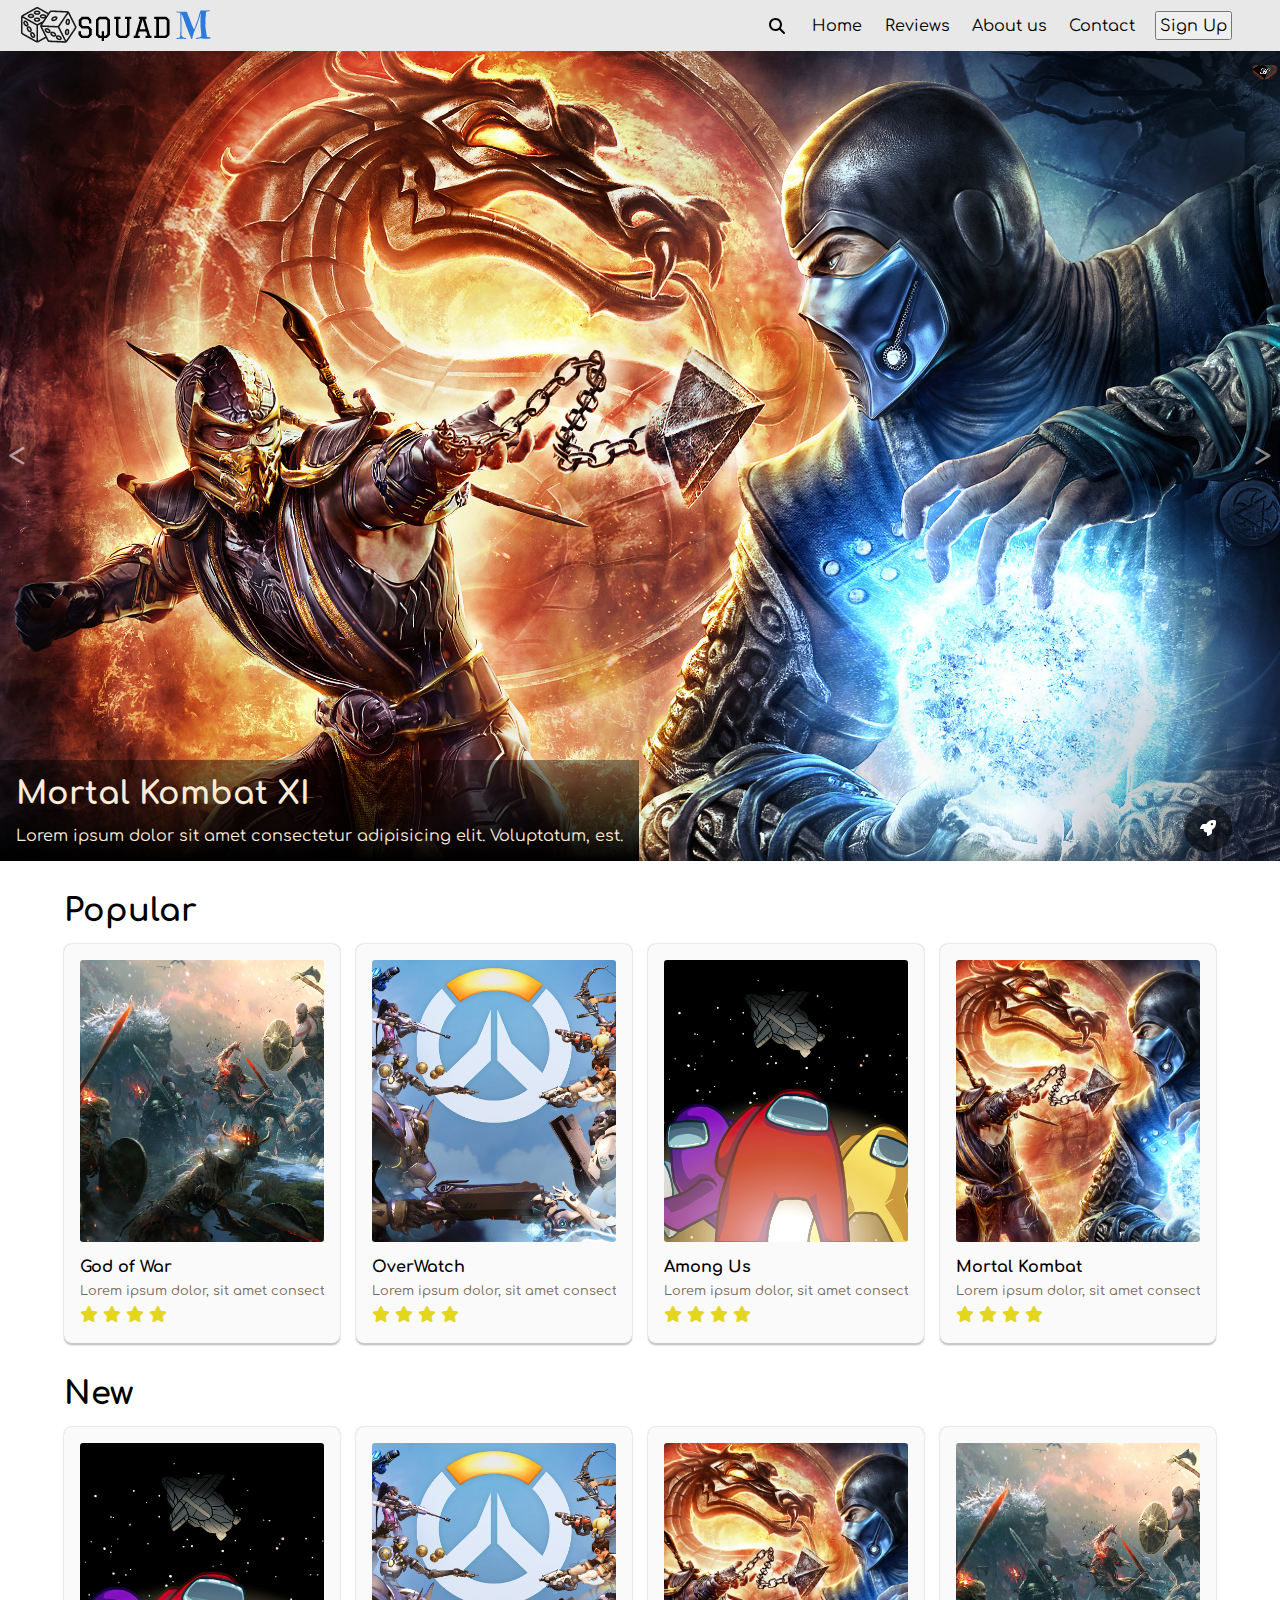
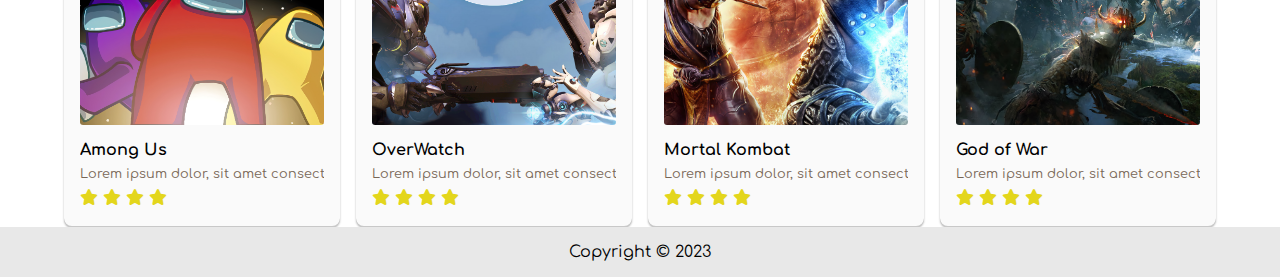
<file: PROJECT-with-css/index.html>
<!DOCTYPE html>
<html lang="en">
<head>
    <meta charset="UTF-8">
    <meta http-equiv="X-UA-Compatible" content="IE=edge">
    <meta name="viewport" content="width=device-width, initial-scale=1.0, user-scalable=no">
    <title>SquadM</title>
    <link rel="stylesheet" href="css/style.css">
    <link rel="stylesheet" href="css/index.css">
    <link rel="stylesheet" href="webfont-css/all.css">
</head>
<body>
    <div class="container">
        <header>
            <div class="logo">
                <a href="index.html">
                    <img src="./images/squadmlogo.png" alt="squad M logo" class="logo-img">
                </a>
            </div>
            <nav id="nav-container" class="">
                <span class="burger" id="navToggle">
                    <img src="./images/bars-solid.svg" alt="nav burger" class="nav-burger">
                </span>
                <div class="search-bar nav-item">
                    <label for="search"><img src="./images/magnifying-glass-solid.svg" alt="search icon" class="search-icon">
                        <input type="text" name="search" id="search" placeholder="Search..." class="search-input">
                    </label>
                </div>
                <a href="#" class="nav-item">Home</a> 
                <a href="./pages/reviews.html" class="nav-item">Reviews</a>
                <a href="./pages/aboutus.html" class="nav-item">About us</a> 
                <a href="./pages/contact.html" class="nav-item">Contact</a>
                <a href="./pages/signup.html">
                    <button class="nav-item">Sign Up</button>
                </a>
            </nav>
        </header>
        
        <main>
            <div class="carousal" id="carousal">
                <div class="slide">
                    <img class="slideImg" src="images/mortalkombat.jpg" alt="mortal kombat">
                    <a class="slideTxt" href="./pages/games/mortalkombat.html">
                        <h3>Mortal Kombat XI</h3>
                        <p>Lorem ipsum dolor sit amet consectetur adipisicing elit. Voluptatum, est.</p>
                    </a>
                </div>
                <div class="slide">
                    <img class="slideImg" src="images/overwatch.png" alt="OverWatch Season 2">
                    <a class="slideTxt" href="./pages/games/overwatch.html">
                        <h3>OverWatch</h3>
                        <p>Lorem ipsum dolor sit amet, consectetur adipisicing elit.</p>
                    </a>
                </div>
                <div class="slide">
                    <img class="slideImg" src="images/rocketleague.jpg" alt="Rocket League">
                    <a class="slideTxt" href="./pages/games/rocketleague.html">
                        <h3>Rocket League</h3>
                        <p>Lorem ipsum dolor sit amet consectetur adipisicing elit.</p>
                    </a>
                </div>
                <a id="prev" class="prev"> < </a>
                <a id="next" class="next"> > </a>
            </div>
            
            <section>
                <h2>Popular</h2>
                <div class="articles">
                    <article>
                        <a href="./pages/games/godofwar.html">
                            <img class="article-img" src="images/godofwar.png" alt="God of war">
                        </a>
                            <div class="article-text">
                                <h3>God of War</h3>
                                <p>Lorem ipsum dolor, sit amet consectetur adipisicing elit. Perspiciatis asperiores porro necessitatibus! Quia quaerat commodi assumenda voluptates</p>
                                <span class="rating">
                                    <i class="fa-solid fa-star"></i>
                                    <i class="fa-solid fa-star"></i>
                                    <i class="fa-solid fa-star"></i>
                                    <i class="fa-solid fa-star"></i>
                                </span>
                            </div>
                    </article>
                    <article>
                        <a href="./pages/games/overwatch.html">
                            <img class="article-img" src="images/overwatch.png" alt="Overwatch season 2">
                        </a>
                        <div class="article-text">
                            <a href="./pages/games/overwatch.html">
                                <h3>OverWatch</h3>
                            </a>
                            <p>Lorem ipsum dolor, sit amet consectetur adipisicing elit. Perspiciatis asperiores porro necessitatibus! Quia quaerat commodi assumenda voluptates</p>
                            <span class="rating">
                                <i class="fa-solid fa-star"></i>
                                <i class="fa-solid fa-star"></i>
                                <i class="fa-solid fa-star"></i>
                                <i class="fa-solid fa-star"></i>
                            </span>
                        </div>
                    </article>
                    <article>
                        <a href="./pages/games/amongus.html">
                            <img class="article-img" src="images/amongus.jpg" alt="Overwatch season 2">
                        </a>
                        <div class="article-text">
                            <a href="./pages/games/amongus.html">
                                <h3>Among Us</h3>
                            </a>
                            <p>Lorem ipsum dolor, sit amet consectetur adipisicing elit. Perspiciatis asperiores porro necessitatibus! Quia quaerat commodi assumenda voluptates</p>
                            <span class="rating">
                                <i class="fa-solid fa-star"></i>
                                <i class="fa-solid fa-star"></i>
                                <i class="fa-solid fa-star"></i>
                                <i class="fa-solid fa-star"></i>
                            </span>
                        </div>
                    </article>
                    <article>
                        <a href="./pages/games/mortalkombat.html">
                            <img class="article-img" src="images/mortalkombat.jpg" alt="Mortal Kombat">
                        </a>
                        <div class="article-text">
                            <a href="./pages/games/mortalkombat.html">
                                <h3>Mortal Kombat</h3>
                            </a>
                            <p>Lorem ipsum dolor, sit amet consectetur adipisicing elit. Perspiciatis asperiores porro necessitatibus! Quia quaerat commodi assumenda voluptates</p>
                            <span class="rating">
                                <i class="fa-solid fa-star"></i>
                                <i class="fa-solid fa-star"></i>
                                <i class="fa-solid fa-star"></i>
                                <i class="fa-solid fa-star"></i>
                            </span>
                        </div>
                    </article>
                </div>
            </section>
            <section>
                <h2>New</h2>
                <div class="articles">
                    <article>
                        <a href="./pages/games/amongus.html">
                            <img class="article-img" src="images/amongus.jpg" alt="Overwatch season 2">
                        </a>
                        <div class="article-text">
                            <a href="./pages/games/amongus.html">
                                <h3>Among Us</h3>
                            </a>
                            <p>Lorem ipsum dolor, sit amet consectetur adipisicing elit. Perspiciatis asperiores porro necessitatibus! Quia quaerat commodi assumenda voluptates</p>
                            <span class="rating">
                                <i class="fa-solid fa-star"></i>
                                <i class="fa-solid fa-star"></i>
                                <i class="fa-solid fa-star"></i>
                                <i class="fa-solid fa-star"></i>
                            </span>
                        </div>
                    </article>
                    <article>
                        <a href="./pages/games/overwatch.html">
                            <img class="article-img" src="images/overwatch.png" alt="Overwatch season 2">
                        </a>
                        <div class="article-text">
                            <a href="./pages/games/overwatch.html">
                                <h3>OverWatch</h3>
                            </a>
                            <p>Lorem ipsum dolor, sit amet consectetur adipisicing elit. Perspiciatis asperiores porro necessitatibus! Quia quaerat commodi assumenda voluptates</p>
                            <span class="rating">
                                <i class="fa-solid fa-star"></i>
                                <i class="fa-solid fa-star"></i>
                                <i class="fa-solid fa-star"></i>
                                <i class="fa-solid fa-star"></i>
                            </span>
                        </div>
                    </article>
                    <article>
                        <a href="./pages/games/mortalkombat.html">
                            <img class="article-img" src="images/mortalkombat.jpg" alt="Mortal Kombat">
                        </a>
                        <div class="article-text">
                            <a href="./pages/games/mortalkombat.html">
                                <h3>Mortal Kombat</h3>
                            </a>
                            <p>Lorem ipsum dolor, sit amet consectetur adipisicing elit. Perspiciatis asperiores porro necessitatibus! Quia quaerat commodi assumenda voluptates</p>
                            <span class="rating">
                                <i class="fa-solid fa-star"></i>
                                <i class="fa-solid fa-star"></i>
                                <i class="fa-solid fa-star"></i>
                                <i class="fa-solid fa-star"></i>
                            </span>
                        </div>
                    </article>
                    <article>
                        <a href="./pages/games/godofwar.html">
                            <img class="article-img" src="images/godofwar.png" alt="God of war">
                        </a>
                            <div class="article-text">
                                <h3>God of War</h3>
                                <p>Lorem ipsum dolor, sit amet consectetur adipisicing elit. Perspiciatis asperiores porro necessitatibus! Quia quaerat commodi assumenda voluptates</p>
                                <span class="rating">
                                    <i class="fa-solid fa-star"></i>
                                    <i class="fa-solid fa-star"></i>
                                    <i class="fa-solid fa-star"></i>
                                    <i class="fa-solid fa-star"></i>
                                </span>
                            </div>
                    </article>
                </div>
            </section>
            
        </main>
       
        <a href="./pages/signup.html" class="premium" title="Get premium">
            <i class="fa-solid fa-rocket"></i>
        </a>

        <footer>
            <p>Copyright &copy; 2023</p>
        </footer>
    </div>

    <script src="js/carousal.js"></script>
    <script src="js/script.js"></script>
</body>
</html>
</file>
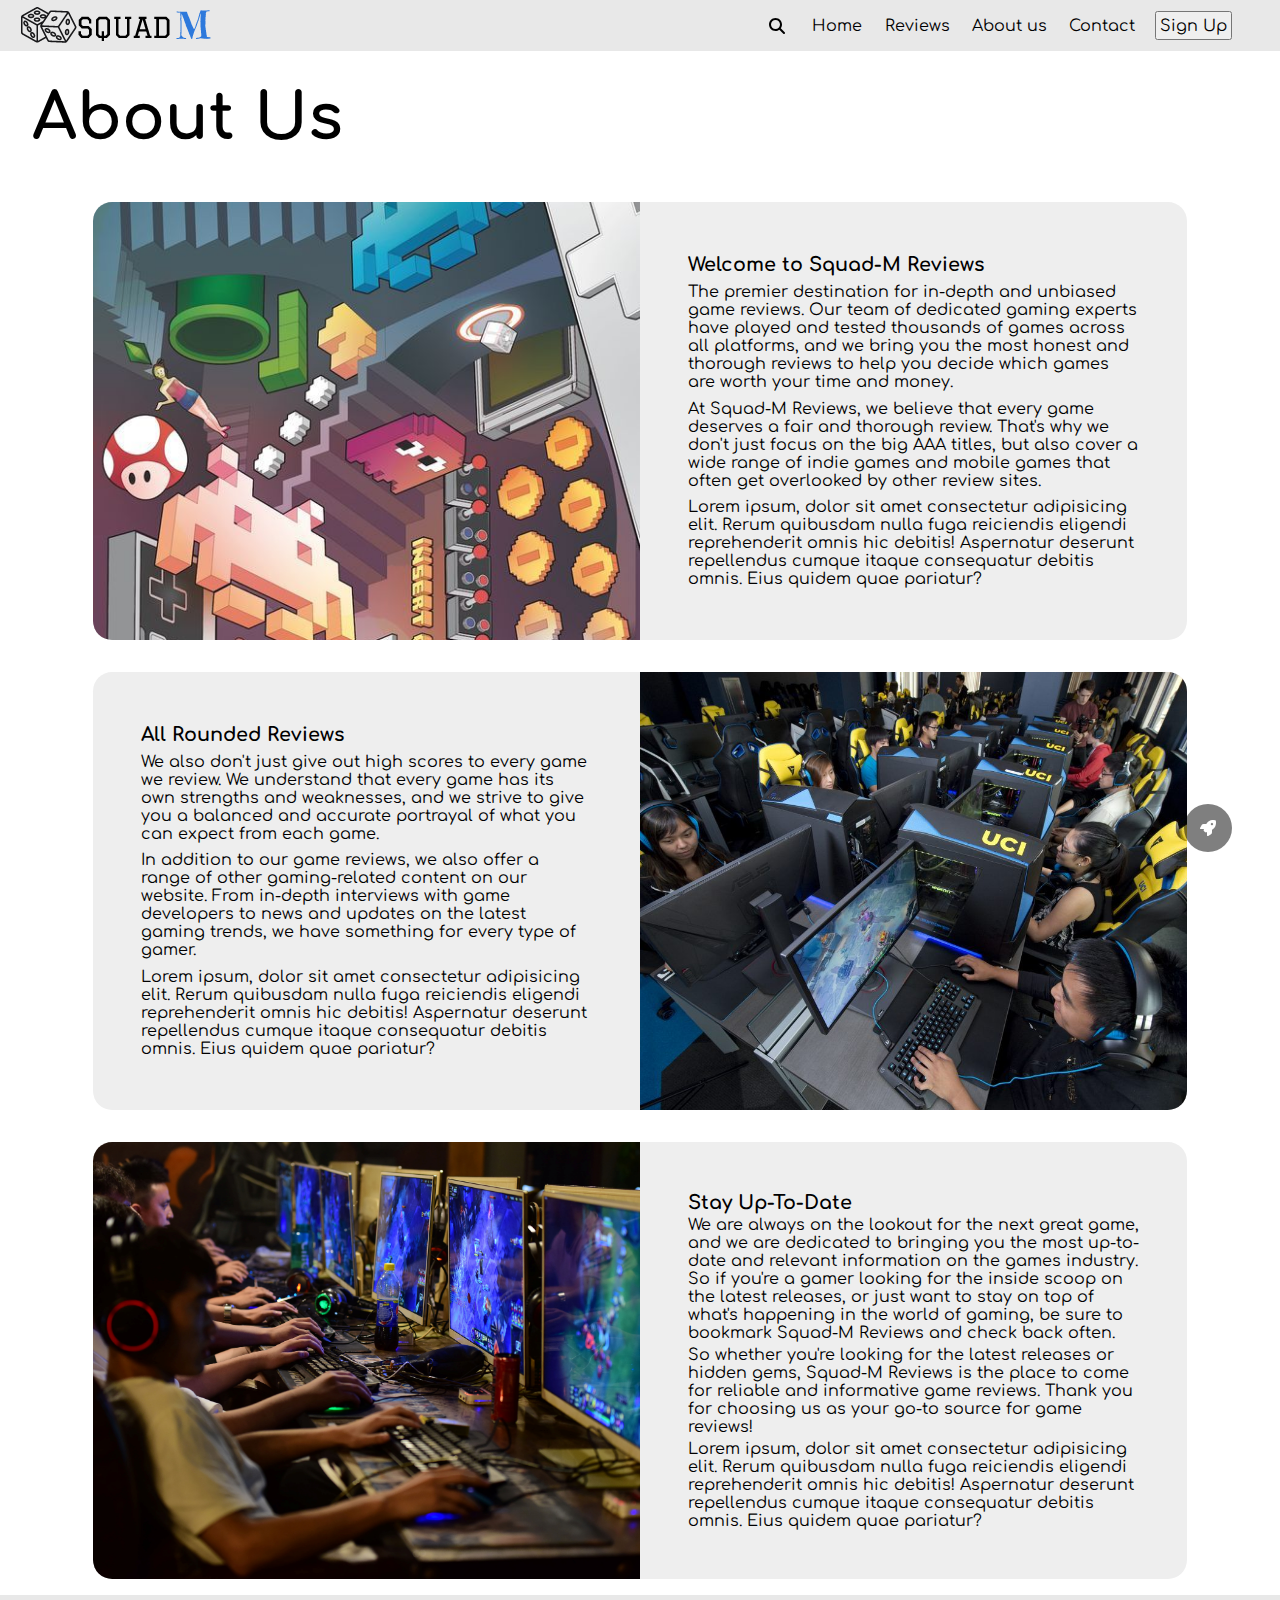
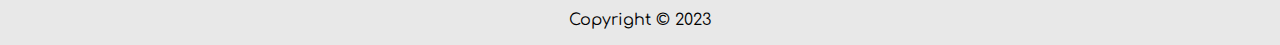
<file: PROJECT-with-css/pages/aboutus.html>
<!DOCTYPE html>
<html lang="en">
<head>
    <meta charset="UTF-8">
    <meta http-equiv="X-UA-Compatible" content="IE=edge">
    <meta name="viewport" content="width=device-width, initial-scale=1.0">
    <title>About Us</title>
    <link rel="stylesheet" href="../css/style.css">
    <link rel="stylesheet" href="../css/aboutUs.css">
    <link rel="stylesheet" href="../webfont-css/all.css">
</head>
<body>
    <div class="container">
        <header>
            <div class="logo">
                <a href="../index.html">
                    <img src="../images/squadmlogo.png" alt="squad M logo" class="logo-img">
                </a>
            </div>
            <nav id="nav-container" class="">
                <span class="burger" id="navToggle">
                    <img src="../images/bars-solid.svg" alt="nav burger" class="nav-burger">
                </span>
                <div class="search-bar nav-item">
                    <label for="search"><img src="../images/magnifying-glass-solid.svg" alt="search icon" class="search-icon">
                        <input type="text" name="search" id="search" placeholder="Search..." class="search-input">
                    </label>
                </div>
                <a href="../index.html" class="nav-item">Home</a> 
                <a href="reviews.html" class="nav-item">Reviews</a>
                <a href="aboutus.html" class="nav-item">About us</a> 
                <a href="contact.html" class="nav-item">Contact</a>
                <a href="signup.html">
                    <button class="nav-item">Sign Up</button>
                </a>
            </nav>
        </header>
        
        <main>
            <h1>About Us</h1>
            <section>
                <div class="imgDiv">
                    <img src="../images/arcade.jpg" alt="Arcade">
                </div>
                <article>
                    <h3>Welcome to Squad-M Reviews</h3>
                    <p>The premier destination for in-depth and unbiased game reviews. Our team of dedicated gaming experts have played and tested thousands of games across all platforms, and we bring you the most honest and thorough reviews to help you decide which games are worth your time and money.</p>
                    <p>At Squad-M Reviews, we believe that every game deserves a fair and thorough review. That's why we don't just focus on the big AAA titles, but also cover a wide range of indie games and mobile games that often get overlooked by other review sites.</p>
                    <p>
                        Lorem ipsum, dolor sit amet consectetur adipisicing elit. Rerum quibusdam nulla fuga reiciendis eligendi reprehenderit omnis hic debitis! Aspernatur deserunt repellendus cumque itaque consequatur debitis omnis. Eius quidem quae pariatur?
                    </p>
                </article>
            </section>
            <section>
                <article>
                    <h3>All Rounded Reviews</h3>
                    <p>
                        We also don't just give out high scores to every game we review. We understand that every game has its own strengths and weaknesses, and we strive to give you a balanced and accurate portrayal of what you can expect from each game.
                    </p>
                    <p>
                        In addition to our game reviews, we also offer a range of other gaming-related content on our website. From in-depth interviews with game developers to news and updates on the latest gaming trends, we have something for every type of gamer.
                    </p>
                    <p>
                        Lorem ipsum, dolor sit amet consectetur adipisicing elit. Rerum quibusdam nulla fuga reiciendis eligendi reprehenderit omnis hic debitis! Aspernatur deserunt repellendus cumque itaque consequatur debitis omnis. Eius quidem quae pariatur?
                    </p>
                </article>
                <div class="imgDiv">
                    <img src="../images/eSports.jpg" alt="E-sports event">
                </div>
            </section>
            <section>
                <div class="imgDiv">
                    <img src="../images/aboutusImg.jpg" alt="E-sport competitors">
                </div>
                <article>
                    <h3>Stay Up-To-Date</h3>
                    <p>
                        We are always on the lookout for the next great game, and we are dedicated to bringing you the most up-to-date and relevant information on the games industry. So if you're a gamer looking for the inside scoop on the latest releases, or just want to stay on top of what's happening in the world of gaming, be sure to bookmark Squad-M Reviews and check back often.
                    </p>
                    <p>
                        So whether you're looking for the latest releases or hidden gems, Squad-M Reviews is the place to come for reliable and informative game reviews. Thank you for choosing us as your go-to source for game reviews!
                    </p>
                    <p>
                        Lorem ipsum, dolor sit amet consectetur adipisicing elit. Rerum quibusdam nulla fuga reiciendis eligendi reprehenderit omnis hic debitis! Aspernatur deserunt repellendus cumque itaque consequatur debitis omnis. Eius quidem quae pariatur?
                    </p>
                </article>
            </section>


        </main>

        <a href="signup.html" class="premium" title="Get premium membership">
            <i class="fa-solid fa-rocket"></i>
        </a>

        <footer>
            <p>Copyright &copy; 2023</p>
        </footer>
    </div>

    <script src="../js/script.js"></script>
</body>
</html>
</file>
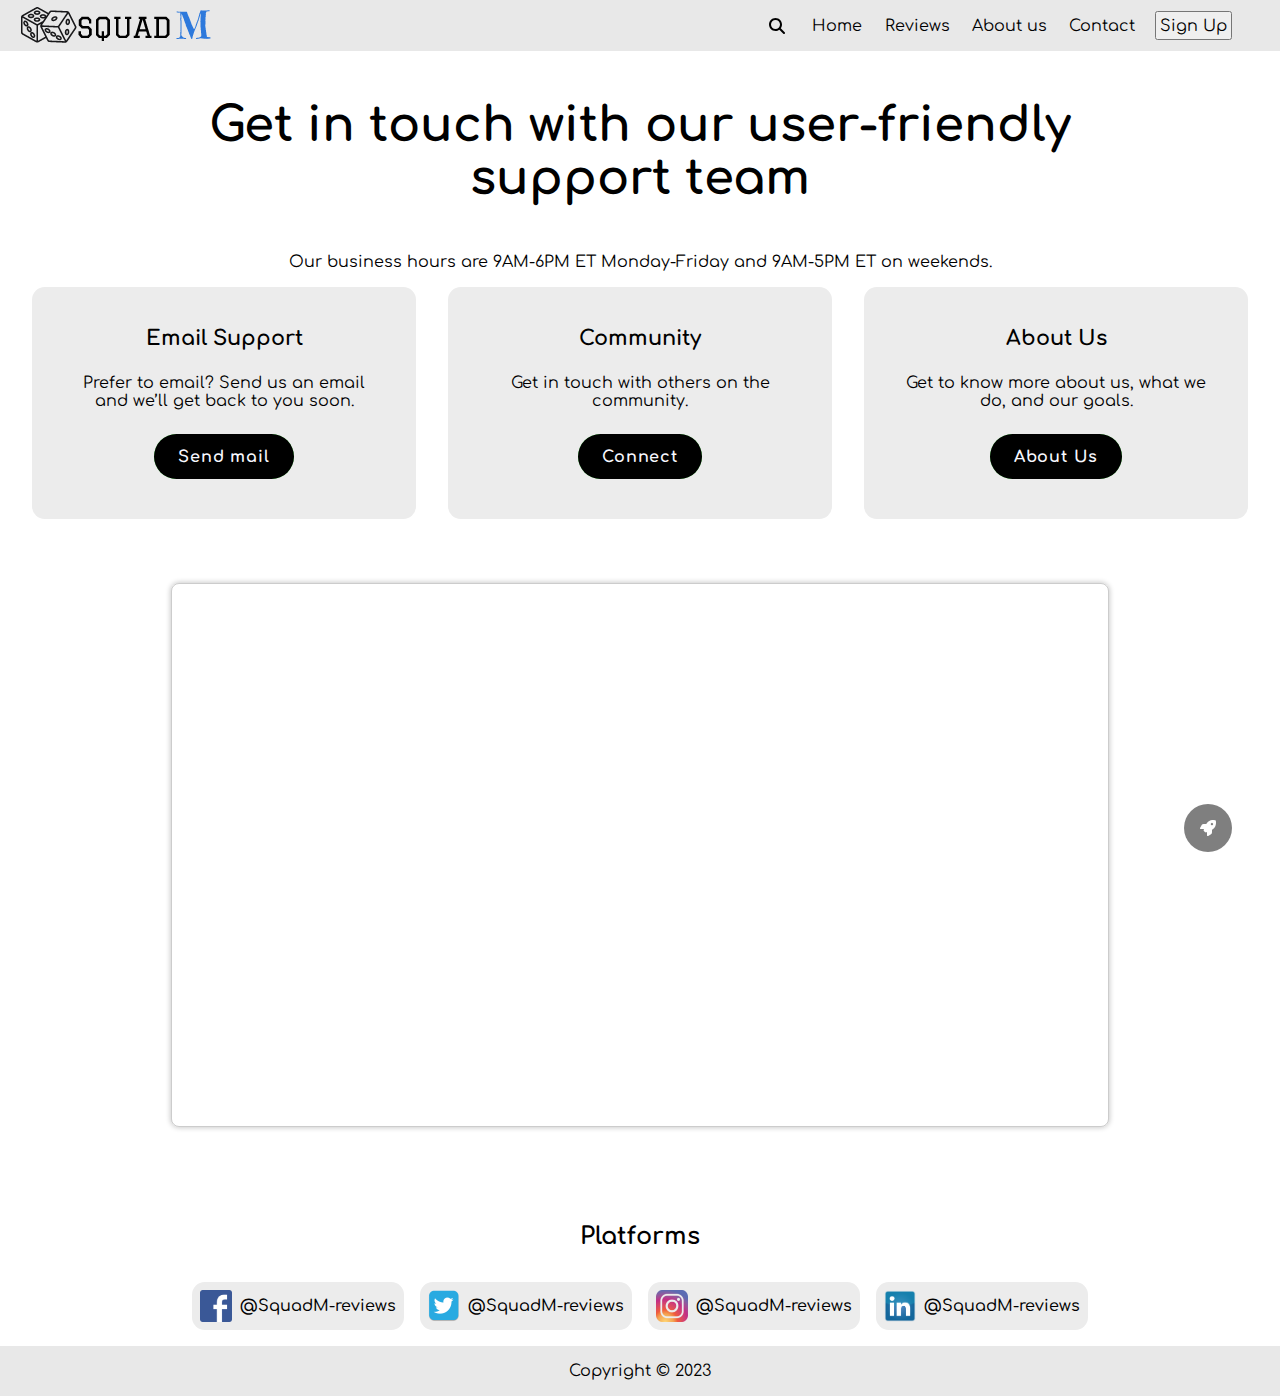
<file: PROJECT-with-css/pages/contact.html>
<!DOCTYPE html>
<html lang="en">
<head>
    <meta charset="UTF-8">
    <meta http-equiv="X-UA-Compatible" content="IE=edge">
    <meta name="viewport" content="width=device-width, initial-scale=1.0">
    <title>Contact Us</title>
    <link rel="stylesheet" href="../css/style.css">
    <link rel="stylesheet" href="../css/contact.css">
    <link rel="stylesheet" href="../webfont-css/all.css">
</head>
<body>
    <div class="container">
        <header>
            <div class="logo">
                <a href="../index.html">
                    <img src="../images/squadmlogo.png" alt="squad M logo" class="logo-img">
                </a>
            </div>
            <nav id="nav-container" class="">
                <span class="burger" id="navToggle">
                    <img src="../images/bars-solid.svg" alt="nav burger" class="nav-burger">
                </span>
                <div class="search-bar nav-item">
                    <label for="search"><img src="../images/magnifying-glass-solid.svg" alt="search icon" class="search-icon">
                        <input type="text" name="search" id="search" placeholder="Search..." class="search-input">
                    </label>
                </div>
                <a href="../index.html" class="nav-item">Home</a> 
                <a href="reviews.html" class="nav-item">Reviews</a>
                <a href="aboutus.html" class="nav-item">About us</a> 
                <a href="contact.html" class="nav-item">Contact</a>
                <a href="signup.html">
                    <button class="nav-item">Sign Up</button>
                </a>
            </nav>
        </header>
        
        <main>
            <h1>Get in touch with our user-friendly support team</h1>
            <p>Our business hours are 9AM-6PM ET Monday-Friday and 9AM-5PM ET on weekends.</p>
            <div class="cards">
                <div class="card">
                    <h3>Email Support</h3>
                    <p>Prefer to email? Send us an email and we’ll get back to you soon.</p>
                    <a href="mailto:thephenompro@gmail.com">
                        <button class="link-btn"> <span>Send mail</span> </button>
                    </a>
                </div>
                <div class="card">
                    <h3>Community</h3>
                    <p>Get in touch with others on the community.</p>
                    <a href="https://www.reddit.com/r/pcgamingtechsupport/">
                        <button class="link-btn"> <span>Connect</span> </button>
                    </a>
                </div>
                <div class="card">
                    <h3>About Us</h3>
                    <p>Get to know more about us, what we do, and our goals.</p>
                    <a href="./aboutus.html">
                        <button class="link-btn"> <span>About Us</span> </button>
                    </a>
                </div>
            </div>
            <div class="map">
                <iframe 
                        src="https://www.google.com/maps/embed?pb=!1m18!1m12!1m3!1d5370.278335932728!2d-122.35355136980418!3d47.701135583569666!2m3!1f0!2f0!3f0!3m2!1i1024!2i768!4f13.1!3m3!1m2!1s0x549011635e74dc9f%3A0x2c14461881771670!2sGame%20Gurus!5e0!3m2!1sen!2set!4v1673272783678!5m2!1sen!2set"
                        allowfullscreen="" 
                        loading="lazy" 
                        referrerpolicy="no-referrer-when-downgrade">
                    </iframe>
            </div>

            <div class="more-contact">
                <h3>Platforms</h3>
                <div class="platforms">
                    <a href="https://facebook.com" target="_blank">
                        <div class="platform">
                            <div class="platform-img">
                                <img src="../images/platforms/facebook.png" alt="facebook">
                            </div>
                            <span class="platform-tag"> @SquadM-reviews </span>
                        </div>
                    </a>
                    <a href="https://twitter.com" target="_blank">
                        <div class="platform">
                            <div class="platform-img">
                                <img src="../images/platforms/twitter.png" alt="facebook">
                            </div>
                            <span class="platform-tag"> @SquadM-reviews </span>
                        </div>
                    </a>
                    <a href="https://instagram.com" target="_blank">
                        <div class="platform">
                            <div class="platform-img">
                                <img src="../images/platforms/instagram.png" alt="facebook">
                            </div>
                            <span class="platform-tag"> @SquadM-reviews </span>
                        </div>
                    </a>
                    <a href="https://linkedin.com" target="_blank">
                        <div class="platform">
                            <div class="platform-img">
                                <img src="../images/platforms/linkedin.png" alt="facebook">
                            </div>
                            <span class="platform-tag"> @SquadM-reviews </span>
                        </div>
                    </a>
                </div>
            </div>
        </main>

        <a href="signup.html" class="premium" title="Get premium membership">
            <i class="fa-solid fa-rocket"></i>
        </a>

        <footer>
            <p>Copyright &copy; 2023</p>
        </footer>
    </div>

    <script src="../js/script.js"></script>
</body>
</html>
</file>
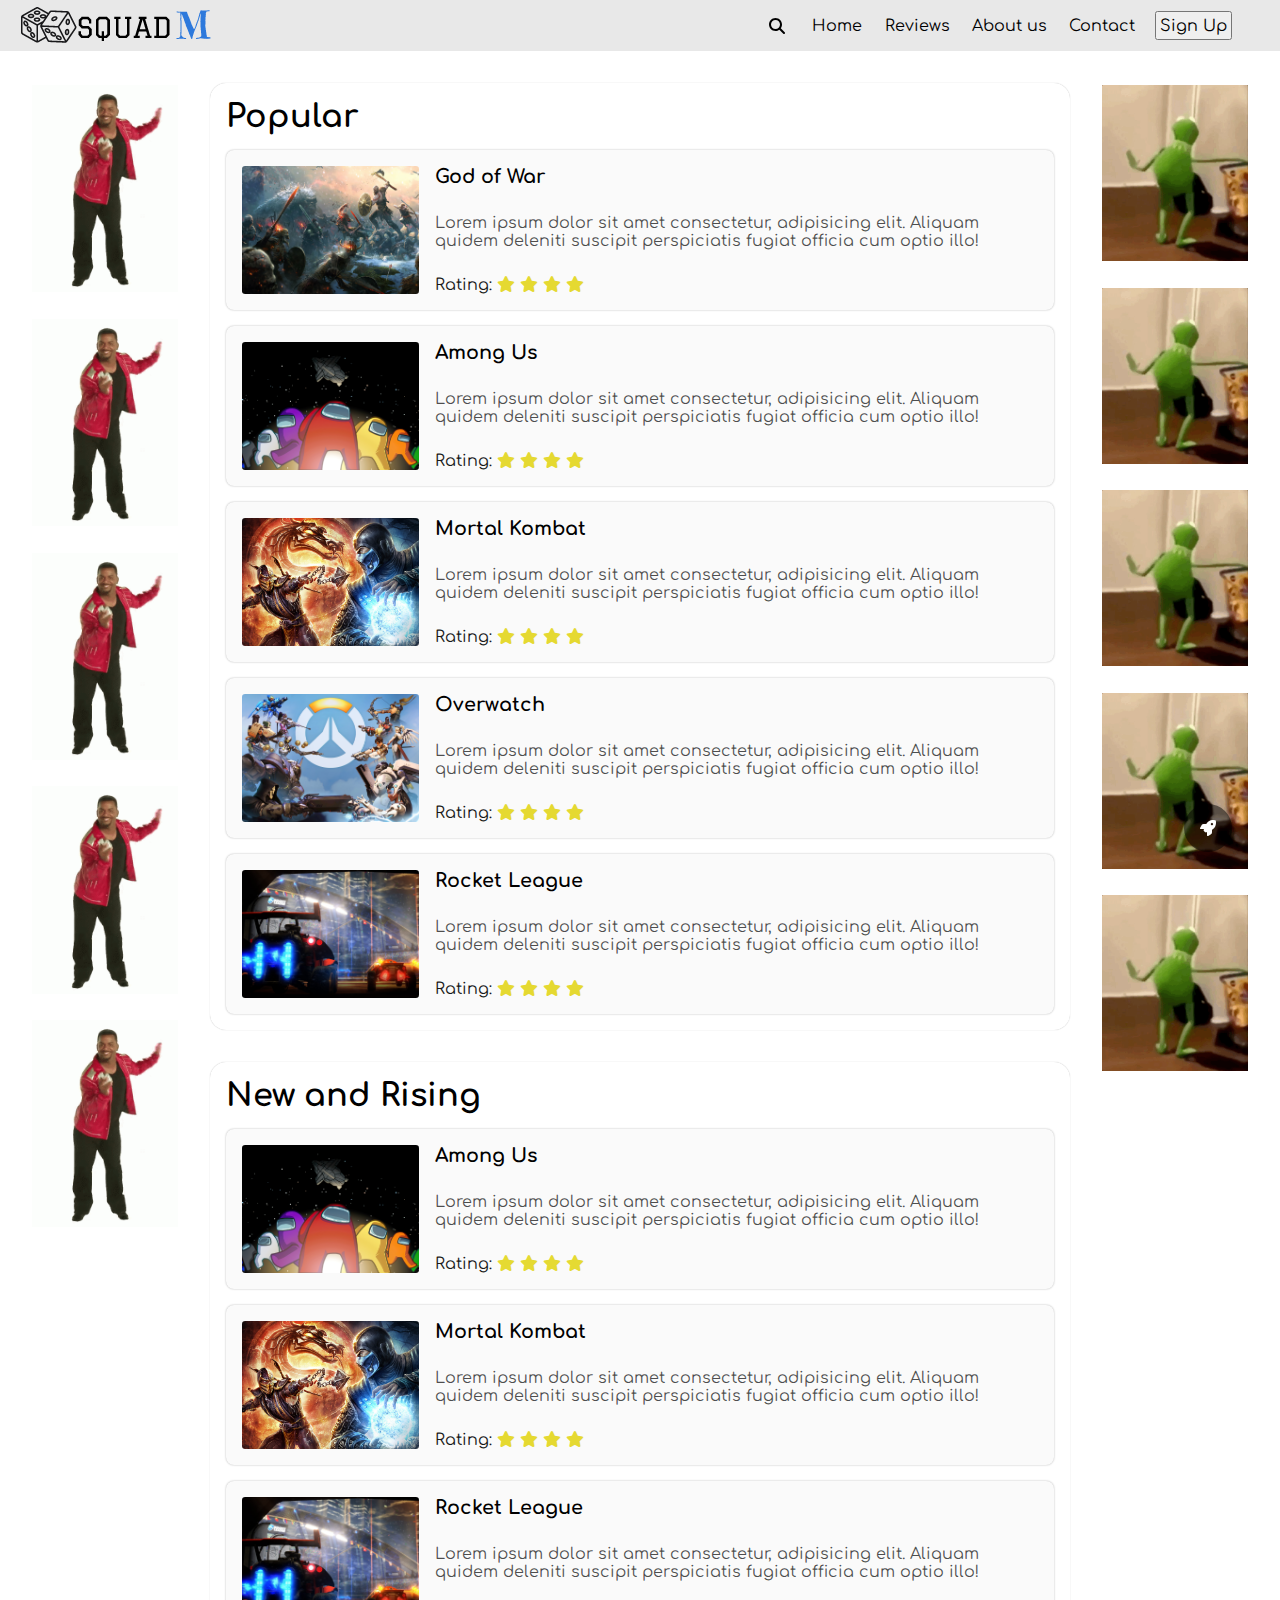
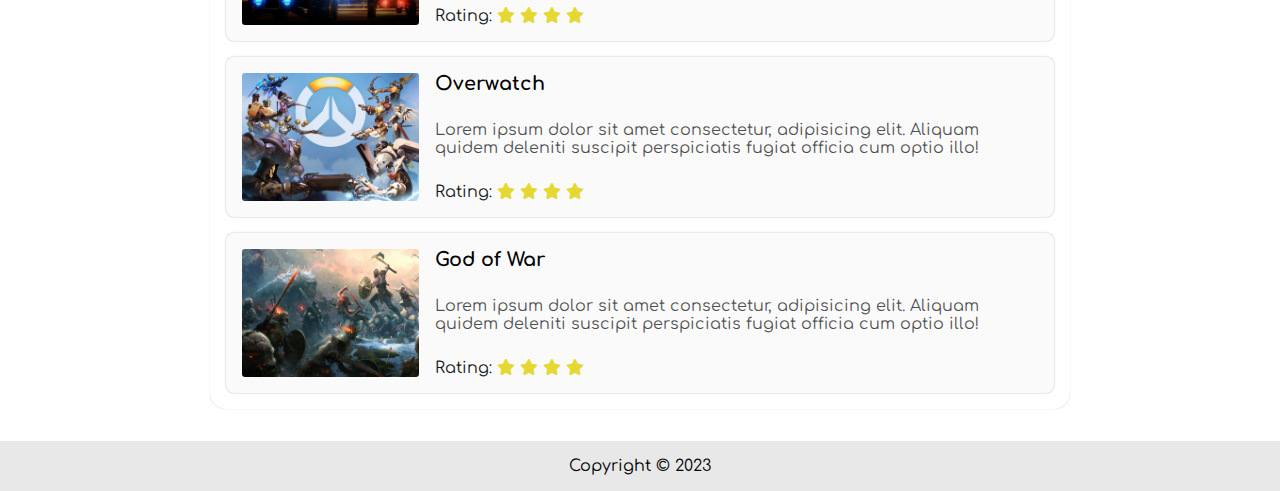
<file: PROJECT-with-css/pages/reviews.html>
<!DOCTYPE html>
<html lang="en">
<head>
    <meta charset="UTF-8">
    <meta http-equiv="X-UA-Compatible" content="IE=edge">
    <meta name="viewport" content="width=device-width, initial-scale=1.0">
    <title>Reviews</title>
    <link rel="stylesheet" href="../css/style.css">
    <link rel="stylesheet" href="../css/reviews.css">
    <link rel="stylesheet" href="../webfont-css/all.css">
</head>
<body>
    <div class="container">
        <header>
            <div class="logo">
                <a href="../index.html">
                    <img src="../images/squadmlogo.png" alt="squad M logo" class="logo-img">
                </a>
            </div>
            <nav id="nav-container" class="">
                <span class="burger" id="navToggle">
                    <img src="../images/bars-solid.svg" alt="nav burger" class="nav-burger">
                </span>
                <div class="search-bar nav-item">
                    <label for="search"><img src="../images/magnifying-glass-solid.svg" alt="search icon" class="search-icon">
                        <input type="text" name="search" id="search" placeholder="Search..." class="search-input">
                    </label>
                </div>
                <a href="../index.html" class="nav-item">Home</a> 
                <a href="reviews.html" class="nav-item">Reviews</a>
                <a href="aboutus.html" class="nav-item">About us</a> 
                <a href="contact.html" class="nav-item">Contact</a>
                <a href="signup.html">
                    <button class="nav-item">Sign Up</button>
                </a>
            </nav>
        </header>

        <dialog class="popup" id="popup">
            <form method="dialog" id="dialog">
                <img src="../gifs/dance.gif" alt="dancing gif">
                <button id="close">
                    <i class="fa-solid fa-x"></i>
                </button>
            </form>
        </dialog>
        
        <main>
            <div class="ads">
                <div class="ad">
                    <img src="../gifs/dance.gif" alt="ad">
                </div>
                <div class="ad">
                    <img src="../gifs/dance.gif" alt="ad">
                </div>
                <div class="ad">
                    <img src="../gifs/dance.gif" alt="ad">
                </div>
                <div class="ad">
                    <img src="../gifs/dance.gif" alt="ad">
                </div>
                <div class="ad">
                    <img src="../gifs/dance.gif" alt="ad">
                </div>
            </div>
            <div class="content">
                <section>
                    <h2>Popular</h2>
                    <article>
                        <a class="imgDiv" href="games/godofwar.html">
                            <img src="../images/godofwar.png" alt="God of war">
                        </a>
                        <a class="desc"  href="games/godofwar.html">
                            <h4>God of War</h4>
                            <p class="gameDesc">Lorem ipsum dolor sit amet consectetur, adipisicing elit. Aliquam quidem deleniti suscipit perspiciatis fugiat officia cum optio illo!</p>
                            <p class="rating"> Rating: 
                                <i class="fa-solid fa-star"></i>
                                <i class="fa-solid fa-star"></i>
                                <i class="fa-solid fa-star"></i>
                                <i class="fa-solid fa-star"></i>
                            </p>
                        </a>
                    </article>
                    <article>
                        <a class="imgDiv" href="games/amongus.html">
                            <img src="../images/amongus.jpg" alt="Among Us">
                        </a>
                        <a class="desc" href="games/amongus.html">
                            <h4>Among Us</h4>
                            <p class="gameDesc">Lorem ipsum dolor sit amet consectetur, adipisicing elit. Aliquam quidem deleniti suscipit perspiciatis fugiat officia cum optio illo!</p>
                            <p class="rating"> Rating: 
                                <i class="fa-solid fa-star"></i>
                                <i class="fa-solid fa-star"></i>
                                <i class="fa-solid fa-star"></i>
                                <i class="fa-solid fa-star"></i>
                            </p>
                        </a>
                    </article>
                    <article>
                        <a class="imgDiv" href="games/mortalkombat.html">
                            <img src="../images/mortalkombat.jpg" alt="Mortal Kombat">
                        </a>
                        <a class="desc" href="games/mortalkombat.html">
                            <h4>Mortal Kombat</h4>
                            <p class="gameDesc">Lorem ipsum dolor sit amet consectetur, adipisicing elit. Aliquam quidem deleniti suscipit perspiciatis fugiat officia cum optio illo!</p>
                            <p class="rating"> Rating: 
                                <i class="fa-solid fa-star"></i>
                                <i class="fa-solid fa-star"></i>
                                <i class="fa-solid fa-star"></i>
                                <i class="fa-solid fa-star"></i>
                            </p>
                        </a>
                    </article>
                    <article>
                        <a class="imgDiv" href="games/overwatch.html">
                            <img src="../images/overwatch.png" alt="overwatch">
                        </a>
                        <a class="desc" href="games/overwatch.html">
                            <h4>Overwatch</h4>
                            <p class="gameDesc">Lorem ipsum dolor sit amet consectetur, adipisicing elit. Aliquam quidem deleniti suscipit perspiciatis fugiat officia cum optio illo!</p>
                            <p class="rating"> Rating: 
                                <i class="fa-solid fa-star"></i>
                                <i class="fa-solid fa-star"></i>
                                <i class="fa-solid fa-star"></i>
                                <i class="fa-solid fa-star"></i>
                            </p>
                        </a>
                    </article>
                    <article>
                        <a class="imgDiv" href="games/rocketleague.html">
                            <img src="../images/rocketleague.jpg" alt="Rocket league">
                        </a>
                        <a class="desc" href="games/rocketleague.html">
                            <h4>Rocket League</h4>
                            <p class="gameDesc">Lorem ipsum dolor sit amet consectetur, adipisicing elit. Aliquam quidem deleniti suscipit perspiciatis fugiat officia cum optio illo!</p>
                            <p class="rating"> Rating: 
                                <i class="fa-solid fa-star"></i>
                                <i class="fa-solid fa-star"></i>
                                <i class="fa-solid fa-star"></i>
                                <i class="fa-solid fa-star"></i>
                            </p>
                        </a>
                    </article>
                </section>
                <section>
                    <h2>New and Rising</h2>
                    
                    <article>
                        <a class="imgDiv" href="games/amongus.html">
                            <img src="../images/amongus.jpg" alt="Among Us">
                        </a>
                        <a class="desc" href="games/amongus.html">
                            <h4>Among Us</h4>
                            <p class="gameDesc">Lorem ipsum dolor sit amet consectetur, adipisicing elit. Aliquam quidem deleniti suscipit perspiciatis fugiat officia cum optio illo!</p>
                            <p class="rating"> Rating: 
                                <i class="fa-solid fa-star"></i>
                                <i class="fa-solid fa-star"></i>
                                <i class="fa-solid fa-star"></i>
                                <i class="fa-solid fa-star"></i>
                            </p>
                        </a>
                    </article>
                    <article>
                        <a class="imgDiv" href="games/mortalkombat.html">
                            <img src="../images/mortalkombat.jpg" alt="Mortal Kombat">
                        </a>
                        <a class="desc" href="games/mortalkombat.html">
                            <h4>Mortal Kombat</h4>
                            <p class="gameDesc">Lorem ipsum dolor sit amet consectetur, adipisicing elit. Aliquam quidem deleniti suscipit perspiciatis fugiat officia cum optio illo!</p>
                            <p class="rating"> Rating: 
                                <i class="fa-solid fa-star"></i>
                                <i class="fa-solid fa-star"></i>
                                <i class="fa-solid fa-star"></i>
                                <i class="fa-solid fa-star"></i>
                            </p>
                        </a>
                    </article>
                    <article>
                        <a class="imgDiv" href="games/rocketleague.html">
                            <img src="../images/rocketleague.jpg" alt="Rocket league">
                        </a>
                        <a class="desc" href="games/rocketleague.html">
                            <h4>Rocket League</h4>
                            <p class="gameDesc">Lorem ipsum dolor sit amet consectetur, adipisicing elit. Aliquam quidem deleniti suscipit perspiciatis fugiat officia cum optio illo!</p>
                            <p class="rating"> Rating: 
                                <i class="fa-solid fa-star"></i>
                                <i class="fa-solid fa-star"></i>
                                <i class="fa-solid fa-star"></i>
                                <i class="fa-solid fa-star"></i>
                            </p>
                        </a>
                    </article>
                    <article>
                        <a class="imgDiv" href="games/overwatch.html">
                            <img src="../images/overwatch.png" alt="overwatch">
                        </a>
                        <a class="desc" href="games/overwatch.html">
                            <h4>Overwatch</h4>
                            <p class="gameDesc">Lorem ipsum dolor sit amet consectetur, adipisicing elit. Aliquam quidem deleniti suscipit perspiciatis fugiat officia cum optio illo!</p>
                            <p class="rating"> Rating: 
                                <i class="fa-solid fa-star"></i>
                                <i class="fa-solid fa-star"></i>
                                <i class="fa-solid fa-star"></i>
                                <i class="fa-solid fa-star"></i>
                            </p>
                        </a>
                    </article>
                    <article>
                        <a class="imgDiv" href="games/godofwar.html">
                            <img src="../images/godofwar.png" alt="God of war">
                        </a>
                        <a class="desc"  href="games/godofwar.html">
                            <h4>God of War</h4>
                            <p class="gameDesc">Lorem ipsum dolor sit amet consectetur, adipisicing elit. Aliquam quidem deleniti suscipit perspiciatis fugiat officia cum optio illo!</p>
                            <p class="rating"> Rating: 
                                <i class="fa-solid fa-star"></i>
                                <i class="fa-solid fa-star"></i>
                                <i class="fa-solid fa-star"></i>
                                <i class="fa-solid fa-star"></i>
                            </p>
                        </a>
                    </article>
                </section>
                
            </div>
            <div class="ads">
                <div class="ad">
                    <img src="../gifs/frog.gif" alt="ad">
                </div>
                <div class="ad">
                    <img src="../gifs/frog.gif" alt="ad">
                </div>
                <div class="ad">
                    <img src="../gifs/frog.gif" alt="ad">
                </div>
                <div class="ad">
                    <img src="../gifs/frog.gif" alt="ad">
                </div>
                <div class="ad">
                    <img src="../gifs/frog.gif" alt="ad">
                </div>
            </div>
        </main>

        <a href="signup.html" class="premium" title="Get premium membership">
            <i class="fa-solid fa-rocket"></i>
        </a>

        <footer>
            <p>Copyright &copy; 2023</p>
        </footer>
    </div>

    <script src="../js/script.js"></script>
    <script src="../js/modal.js"></script>
</body>
</html>
</file>
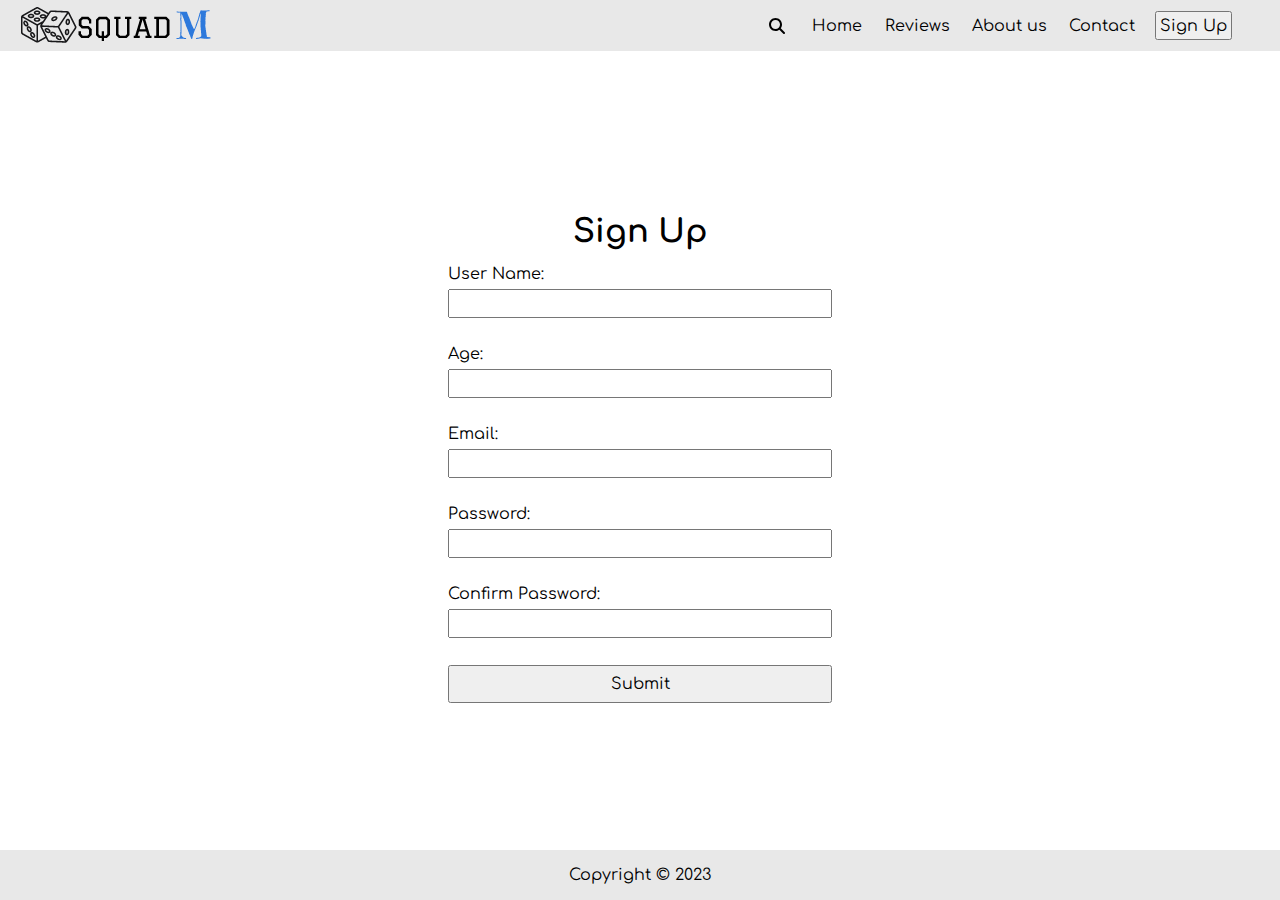
<file: PROJECT-with-css/pages/signup.html>
<!DOCTYPE html>
<html lang="en">
<head>
    <meta charset="UTF-8">
    <meta http-equiv="X-UA-Compatible" content="IE=edge">
    <meta name="viewport" content="width=device-width, initial-scale=1.0">
    <title>Sign Up</title>
    <link rel="stylesheet" href="../css/style.css">
    <link rel="stylesheet" href="../css/signup.css">
</head>
<body>
    <div class="container">
        <header>
            <div class="logo">
                <a href="../index.html">
                    <img src="../images/squadmlogo.png" alt="squad M logo" class="logo-img">
                </a>
            </div>
            <nav id="nav-container" class="">
                <span class="burger" id="navToggle">
                    <img src="../images/bars-solid.svg" alt="nav burger" class="nav-burger">
                </span>
                <div class="search-bar nav-item">
                    <label for="search"><img src="../images/magnifying-glass-solid.svg" alt="search icon" class="search-icon">
                        <input required type="text" name="search" id="search" placeholder="Search..." class="search-input">
                    </label>
                </div>
                <a href="../index.html" class="nav-item">Home</a> 
                <a href="reviews.html" class="nav-item">Reviews</a>
                <a href="aboutus.html" class="nav-item">About us</a> 
                <a href="contact.html" class="nav-item">Contact</a>
                <a href="signup.html">
                    <button class="nav-item">Sign Up</button>
                </a>
            </nav>
        </header>
        
        <main>
            <h1>Sign Up</h1>
            <form action="../index.html" id="form">
                <div class="group">
                    <label for="name">User Name:</label>
                    <input required type="text" id="name">
                    <span id="nameError"></span>
                </div>
                <div class="group">
                    <label for="age">Age:</label>
                    <input required type="text" inputmode="numeric" id="age">
                </div>
                
                <div class="group">
                    <label for="email">Email:</label>
                    <input required type="email" inputmode="email" id="email">
                    <span id="emailError" ></span>
                </div>
                <div class="group">
                    <label for="password">Password:</label>
                    <input required type="password" id="password">
                    <span id="passError" ></span>
                </div>
                <div class="group">
                    <label for="confirm-password">Confirm Password:</label>
                    <input required type="password" id="confirm-password">
                    <span id="confPassError"></span>
                </div>
                <button type="submit">Submit</button>
               
            </form>

        </main>

        

        <footer>
            <p>Copyright &copy; 2023</p>
        </footer>
    </div>

    <script src="../js/script.js"></script>
    <script src="../js/form-validate.js"></script>
</body>
</html>
</file>
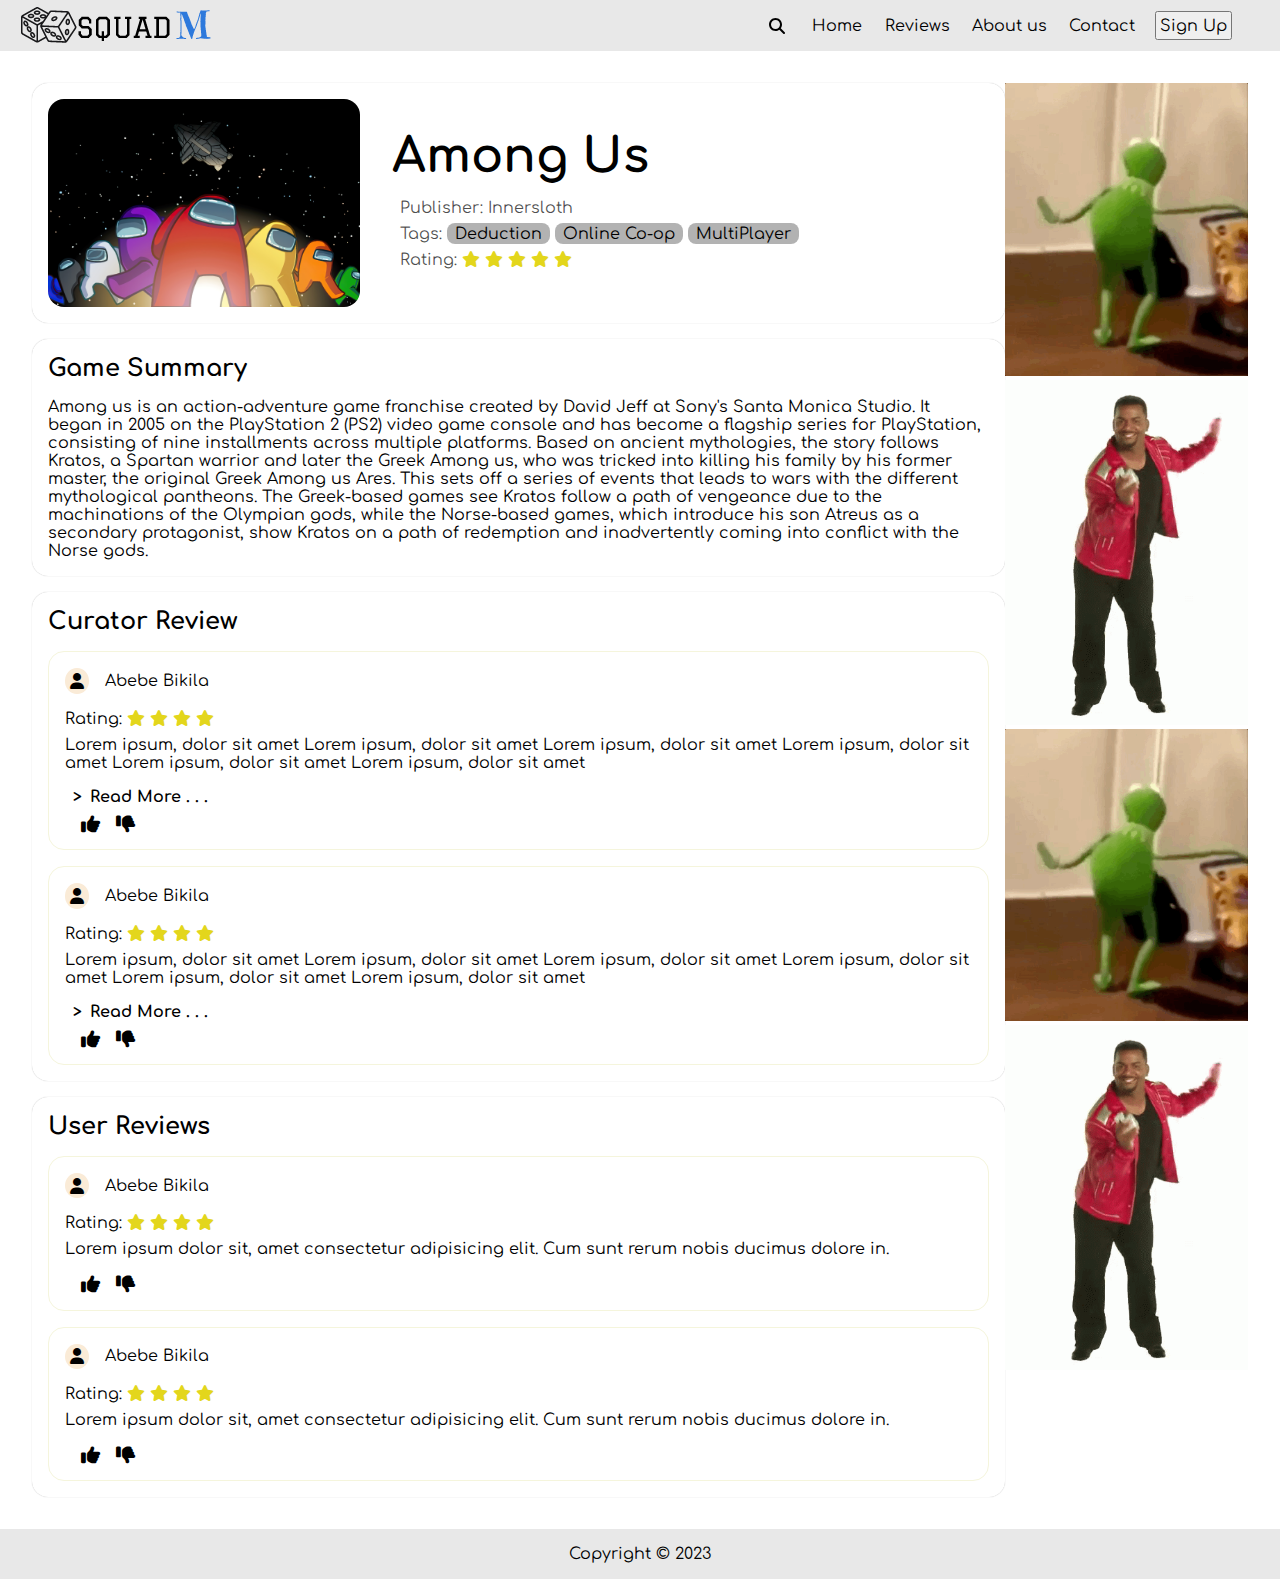
<file: PROJECT-with-css/pages/games/amongus.html>
<!DOCTYPE html>
<html lang="en">
<head>
    <meta charset="UTF-8">
    <meta http-equiv="X-UA-Compatible" content="IE=edge">
    <meta name="viewport" content="width=device-width, initial-scale=1.0">
    <title>Among Us</title>
    <link rel="stylesheet" href="../../css/style.css">
    <link rel="stylesheet" href="../../css/review-page.css">
    <link rel="stylesheet" href="../../webfont-css/all.css">
</head>
<body>
    <div class="container">
        <header>
            <div class="logo">
                <a href="../../index.html">
                    <img src="../../images/squadmlogo.png" alt="squad M logo" class="logo-img">
                </a>
            </div>
            <nav id="nav-container" class="">
                <span class="burger" id="navToggle">
                    <img src="../../images/bars-solid.svg" alt="nav burger" class="nav-burger">
                </span>
                <div class="search-bar nav-item">
                    <label for="search"><img src="../../images/magnifying-glass-solid.svg" alt="search icon" class="search-icon">
                        <input type="text" name="search" id="search" placeholder="Search..." class="search-input">
                    </label>
                </div>
                <a href="../../index.html" class="nav-item">Home</a> 
                <a href="../reviews.html" class="nav-item">Reviews</a>
                <a href="../aboutus.html" class="nav-item">About us</a> 
                <a href="../contact.html" class="nav-item">Contact</a>
                <a href="../signup.html">
                    <button class="nav-item">Sign Up</button>
                </a>
            </nav>
        </header>
        
        <main>
            <div class="content-container">
                <section class="header">
                    <div class="headerimg">
                        <img src="../../images/amongus.jpg" alt="Among us">
                    </div>
                    <div class="headertxt">
                        <h1>Among Us</h1>
                        <p class="publisher">Publisher: Innersloth </p>
                        <p class="tags">Tags: 
                            <span class="tag">Deduction</span>
                            <span class="tag">Online Co-op</span>
                            <span class="tag">MultiPlayer</span>
                        </p>
                        <p class="rating"> Rating: 
                            <i class="fa-solid fa-star"></i>
                            <i class="fa-solid fa-star"></i>
                            <i class="fa-solid fa-star"></i>
                            <i class="fa-solid fa-star"></i>
                            <i class="fa-solid fa-star"></i>
                        </p>
                    </div>
                </section>
    
                <section class="summary">
                    <h3>Game Summary</h3>
                    <p>Among us is an action-adventure game franchise created by David Jeff at Sony's Santa Monica Studio. It began in 2005 on the PlayStation 2 (PS2) video game console and has become a flagship series for PlayStation, consisting of nine installments across multiple platforms. Based on ancient mythologies, the story follows Kratos, a Spartan warrior and later the Greek Among us, who was tricked into killing his family by his former master, the original Greek Among us Ares. This sets off a series of events that leads to wars with the different mythological pantheons. The Greek-based games see Kratos follow a path of vengeance due to the machinations of the Olympian gods, while the Norse-based games, which introduce his son Atreus as a secondary protagonist, show Kratos on a path of redemption and inadvertently coming into conflict with the Norse gods.</p>
                </section>

                <section class="curators">
                    <h3>Curator Review</h3>
                    <div class="curator">
                        <div class="Tag">
                            <div class="icon">
                                <i class="fa-solid fa-user"></i>
                            </div>
                            <p class="Name">Abebe Bikila</p>
                        </div>
                        <p class="comment">
                            <p class="rating"> Rating: 
                                <i class="fa-solid fa-star"></i>
                                <i class="fa-solid fa-star"></i>
                                <i class="fa-solid fa-star"></i>
                                <i class="fa-solid fa-star"></i>
                            </p>
                            <p>
                                Lorem ipsum, dolor sit amet 
                                Lorem ipsum, dolor sit amet 
                                Lorem ipsum, dolor sit amet 
                                Lorem ipsum, dolor sit amet 
                                Lorem ipsum, dolor sit amet 
                                Lorem ipsum, dolor sit amet 
                            </p>
                        </p>
                        <details>
                            <summary>Read More . . .</summary>
                            <p>Lorem ipsum dolor sit amet consectetur adipisicing elit. Modi reprehenderit neque aliquam deserunt odio aliquid est laborum sint fugit aspernatur. In suscipit labore quae voluptatum neque sed repellat quo dolorum ullam reiciendis eum assumenda ipsum temporibus facere magnam eius quia ab ea quod saepe, nesciunt explicabo? Odio magni quidem veritatis.</p>
                        </details>
                        <div class="feedback">
                            <i class="fa-solid fa-thumbs-up"></i>
                            <i class="fa-solid fa-thumbs-down"></i>
                        </div>
                    </div>
                    <div class="curator">
                        <div class="Tag">
                            <div class="icon">
                                <i class="fa-solid fa-user"></i>
                            </div>
                            <p class="Name">Abebe Bikila</p>
                        </div>
                        <p class="comment">
                            <p class="rating"> Rating: 
                                <i class="fa-solid fa-star"></i>
                                <i class="fa-solid fa-star"></i>
                                <i class="fa-solid fa-star"></i>
                                <i class="fa-solid fa-star"></i>
                            </p>
                            <p>
                                Lorem ipsum, dolor sit amet 
                                Lorem ipsum, dolor sit amet 
                                Lorem ipsum, dolor sit amet 
                                Lorem ipsum, dolor sit amet 
                                Lorem ipsum, dolor sit amet 
                                Lorem ipsum, dolor sit amet 
                            </p>
                        </p>
                        <details>
                            <summary>Read More . . .</summary>
                            <p>Lorem ipsum dolor sit amet consectetur adipisicing elit. Modi reprehenderit neque aliquam deserunt odio aliquid est laborum sint fugit aspernatur. In suscipit labore quae voluptatum neque sed repellat quo dolorum ullam reiciendis eum assumenda ipsum temporibus facere magnam eius quia ab ea quod saepe, nesciunt explicabo? Odio magni quidem veritatis.</p>
                        </details>

                        <div class="feedback">
                            <i class="fa-solid fa-thumbs-up"></i>
                            <i class="fa-solid fa-thumbs-down"></i>
                        </div>
                    </div>
                </section>     
                
                <section class="users">
                    <h3>User Reviews</h3>
                    <div class="user">
                        <div class="Tag">
                            <div class="icon">
                                <i class="fa-solid fa-user"></i>
                            </div>
                            <p class="Name">Abebe Bikila</p>
                        </div>
                        <p class="comment">
                            <p class="rating"> Rating: 
                            <i class="fa-solid fa-star"></i>
                            <i class="fa-solid fa-star"></i>
                            <i class="fa-solid fa-star"></i>
                            <i class="fa-solid fa-star"></i>
                        </p>
                        <p>
                            Lorem ipsum dolor sit, amet consectetur adipisicing elit. Cum sunt rerum nobis ducimus dolore in.
                        </p>
                    </p>
                    <div class="feedback">
                        <i class="fa-solid fa-thumbs-up"></i>
                        <i class="fa-solid fa-thumbs-down"></i>
                    </div>
                    </div>
                    <div class="user">
                        <div class="Tag">
                            <div class="icon">
                                <i class="fa-solid fa-user"></i>
                            </div>
                            <p class="Name">Abebe Bikila</p>
                        </div>
                        <p class="comment">
                            <p class="rating"> Rating: 
                            <i class="fa-solid fa-star"></i>
                            <i class="fa-solid fa-star"></i>
                            <i class="fa-solid fa-star"></i>
                            <i class="fa-solid fa-star"></i>
                        </p>
                        <p>
                            Lorem ipsum dolor sit, amet consectetur adipisicing elit. Cum sunt rerum nobis ducimus dolore in.
                        </p>
                    </p>
                    <div class="feedback">
                        <i class="fa-solid fa-thumbs-up"></i>
                        <i class="fa-solid fa-thumbs-down"></i>
                    </div>
                    </div>
                </section>
            </div>
            <div class="ads">
                <div class="ad">
                    <img src="../../gifs/frog.gif" alt="ad">
                </div>
                <div class="ad">
                    <img src="../../gifs/dance.gif" alt="ad">
                </div>
                <div class="ad">
                    <img src="../../gifs/frog.gif" alt="ad">
                </div>
                <div class="ad">
                    <img src="../../gifs/dance.gif" alt="ad">
                </div>
            </div>
        </main>

        <footer>
            <p>Copyright &copy; 2023</p>
        </footer>
    </div>

    <script src="../../js/script.js"></script>
</body>
</html>
</file>
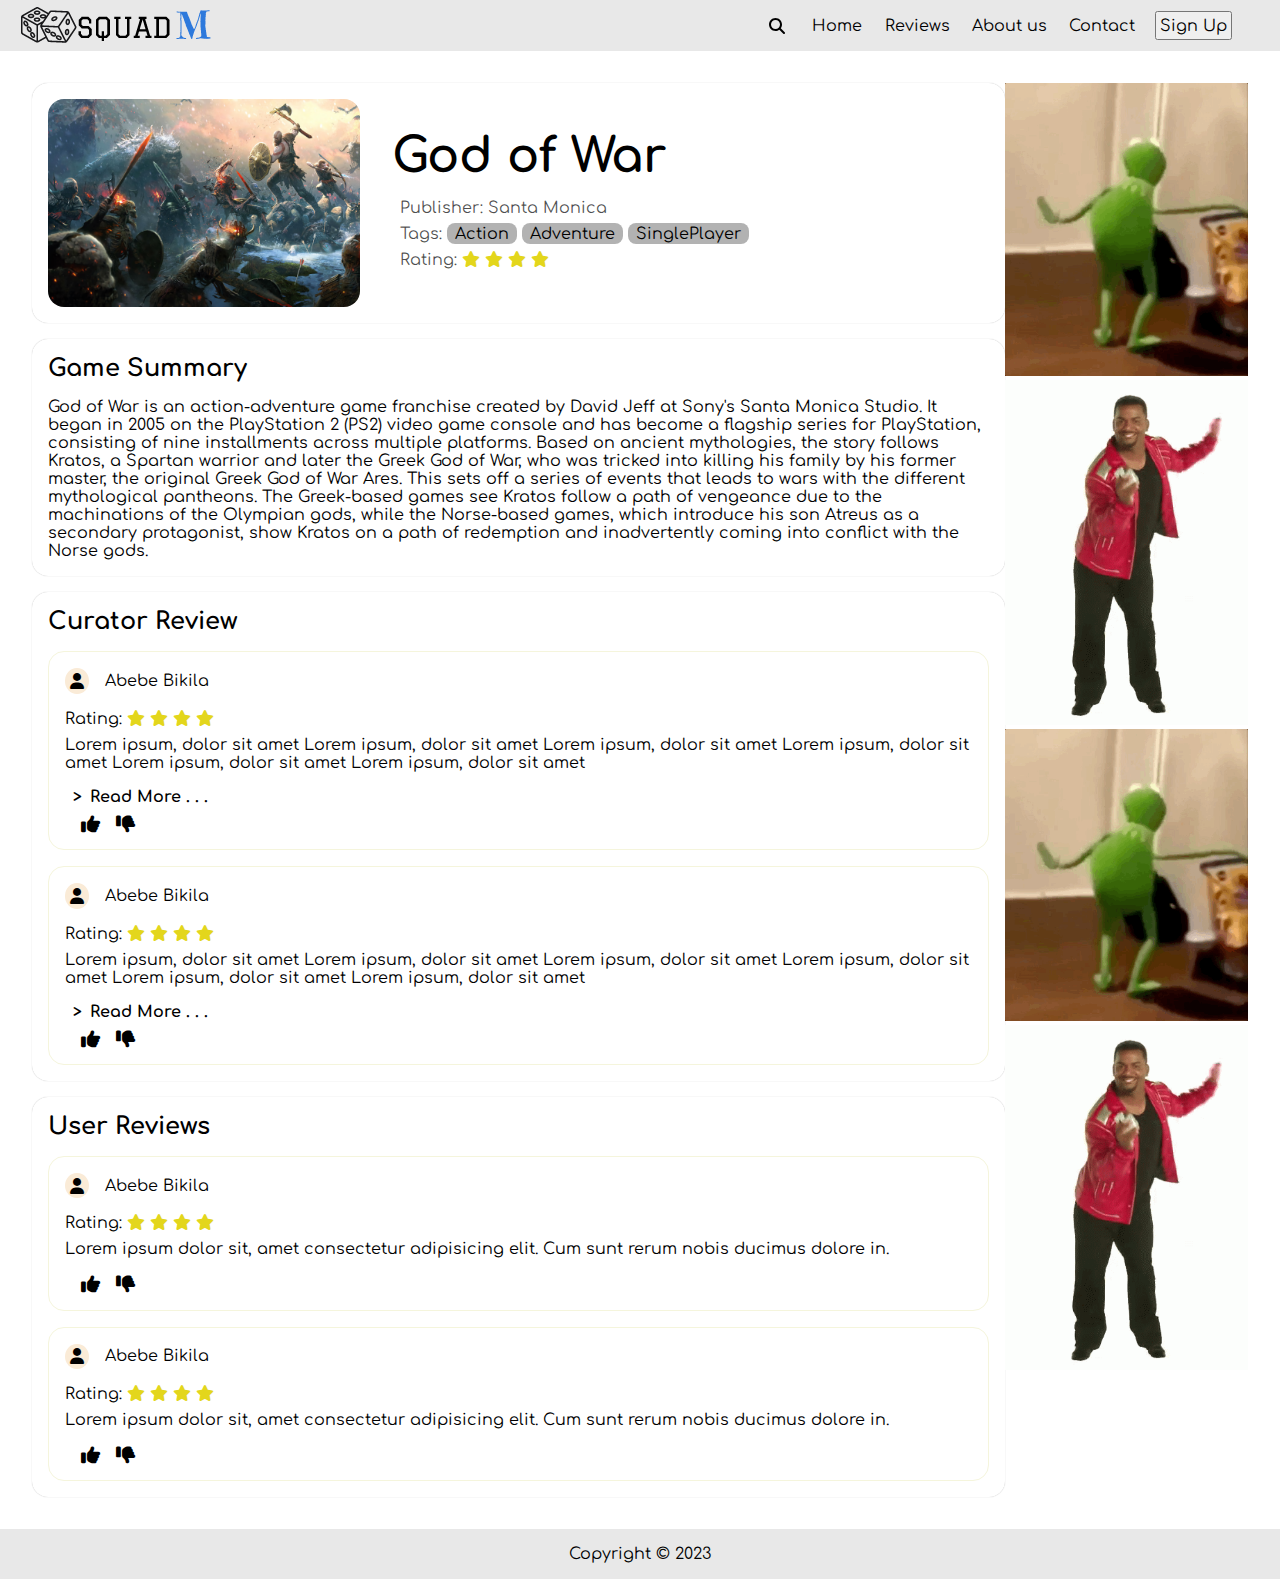
<file: PROJECT-with-css/pages/games/godofwar.html>
<!DOCTYPE html>
<html lang="en">
<head>
    <meta charset="UTF-8">
    <meta http-equiv="X-UA-Compatible" content="IE=edge">
    <meta name="viewport" content="width=device-width, initial-scale=1.0">
    <title>God of War</title>
    <link rel="stylesheet" href="../../css/style.css">
    <link rel="stylesheet" href="../../css/review-page.css">
    <link rel="stylesheet" href="../../webfont-css/all.css">
</head>
<body>
    <div class="container">
        <header>
            <div class="logo">
                <a href="../../index.html">
                    <img src="../../images/squadmlogo.png" alt="squad M logo" class="logo-img">
                </a>
            </div>
            <nav id="nav-container" class="">
                <span class="burger" id="navToggle">
                    <img src="../../images/bars-solid.svg" alt="nav burger" class="nav-burger">
                </span>
                <div class="search-bar nav-item">
                    <label for="search"><img src="../../images/magnifying-glass-solid.svg" alt="search icon" class="search-icon">
                        <input type="text" name="search" id="search" placeholder="Search..." class="search-input">
                    </label>
                </div>
                <a href="../../index.html" class="nav-item">Home</a> 
                <a href="../reviews.html" class="nav-item">Reviews</a>
                <a href="../aboutus.html" class="nav-item">About us</a> 
                <a href="../contact.html" class="nav-item">Contact</a>
                <a href="../signup.html">
                    <button class="nav-item">Sign Up</button>
                </a>
            </nav>
        </header>
        
        <main>
            <div class="content-container">
                <section class="header">
                    <div class="headerimg">
                        <img src="../../images/godofwar.png" alt="God of war">
                    </div>
                    <div class="headertxt">
                        <h1>God of War</h1>
                        <p class="publisher">Publisher: Santa Monica </p>
                        <p class="tags">Tags: 
                            <span class="tag">Action</span>
                            <span class="tag">Adventure</span>
                            <span class="tag">SinglePlayer</span>
                        </p>
                        <p class="rating"> Rating: 
                            <i class="fa-solid fa-star"></i>
                            <i class="fa-solid fa-star"></i>
                            <i class="fa-solid fa-star"></i>
                            <i class="fa-solid fa-star"></i>
                        </p>
                    </div>
                </section>
    
                <section class="summary">
                    <h3>Game Summary</h3>
                    <p>God of War is an action-adventure game franchise created by David Jeff at Sony's Santa Monica Studio. It began in 2005 on the PlayStation 2 (PS2) video game console and has become a flagship series for PlayStation, consisting of nine installments across multiple platforms. Based on ancient mythologies, the story follows Kratos, a Spartan warrior and later the Greek God of War, who was tricked into killing his family by his former master, the original Greek God of War Ares. This sets off a series of events that leads to wars with the different mythological pantheons. The Greek-based games see Kratos follow a path of vengeance due to the machinations of the Olympian gods, while the Norse-based games, which introduce his son Atreus as a secondary protagonist, show Kratos on a path of redemption and inadvertently coming into conflict with the Norse gods.</p>
                </section>

                <section class="curators">
                    <h3>Curator Review</h3>
                    <div class="curator">
                        <div class="Tag">
                            <div class="icon">
                                <i class="fa-solid fa-user"></i>
                            </div>
                            <p class="Name">Abebe Bikila</p>
                        </div>
                        <p class="comment">
                            <p class="rating"> Rating: 
                                <i class="fa-solid fa-star"></i>
                                <i class="fa-solid fa-star"></i>
                                <i class="fa-solid fa-star"></i>
                                <i class="fa-solid fa-star"></i>
                            </p>
                            <p>
                                Lorem ipsum, dolor sit amet 
                                Lorem ipsum, dolor sit amet 
                                Lorem ipsum, dolor sit amet 
                                Lorem ipsum, dolor sit amet 
                                Lorem ipsum, dolor sit amet 
                                Lorem ipsum, dolor sit amet 
                            </p>
                        </p>
                        <details>
                            <summary>Read More . . .</summary>
                            <p>Lorem ipsum dolor sit amet consectetur adipisicing elit. Modi reprehenderit neque aliquam deserunt odio aliquid est laborum sint fugit aspernatur. In suscipit labore quae voluptatum neque sed repellat quo dolorum ullam reiciendis eum assumenda ipsum temporibus facere magnam eius quia ab ea quod saepe, nesciunt explicabo? Odio magni quidem veritatis.</p>
                        </details>
                        <div class="feedback">
                            <i class="fa-solid fa-thumbs-up"></i>
                            <i class="fa-solid fa-thumbs-down"></i>
                        </div>
                    </div>
                    <div class="curator">
                        <div class="Tag">
                            <div class="icon">
                                <i class="fa-solid fa-user"></i>
                            </div>
                            <p class="Name">Abebe Bikila</p>
                        </div>
                        <p class="comment">
                            <p class="rating"> Rating: 
                                <i class="fa-solid fa-star"></i>
                                <i class="fa-solid fa-star"></i>
                                <i class="fa-solid fa-star"></i>
                                <i class="fa-solid fa-star"></i>
                            </p>
                            <p>
                                Lorem ipsum, dolor sit amet 
                                Lorem ipsum, dolor sit amet 
                                Lorem ipsum, dolor sit amet 
                                Lorem ipsum, dolor sit amet 
                                Lorem ipsum, dolor sit amet 
                                Lorem ipsum, dolor sit amet 
                            </p>
                        </p>
                        <details>
                            <summary>Read More . . .</summary>
                            <p>Lorem ipsum dolor sit amet consectetur adipisicing elit. Modi reprehenderit neque aliquam deserunt odio aliquid est laborum sint fugit aspernatur. In suscipit labore quae voluptatum neque sed repellat quo dolorum ullam reiciendis eum assumenda ipsum temporibus facere magnam eius quia ab ea quod saepe, nesciunt explicabo? Odio magni quidem veritatis.</p>
                        </details>

                        <div class="feedback">
                            <i class="fa-solid fa-thumbs-up"></i>
                            <i class="fa-solid fa-thumbs-down"></i>
                        </div>
                    </div>
                </section>     
                
                <section class="users">
                    <h3>User Reviews</h3>
                    <div class="user">
                        <div class="Tag">
                            <div class="icon">
                                <i class="fa-solid fa-user"></i>
                            </div>
                            <p class="Name">Abebe Bikila</p>
                        </div>
                        <p class="comment">
                            <p class="rating"> Rating: 
                            <i class="fa-solid fa-star"></i>
                            <i class="fa-solid fa-star"></i>
                            <i class="fa-solid fa-star"></i>
                            <i class="fa-solid fa-star"></i>
                        </p>
                        <p>
                            Lorem ipsum dolor sit, amet consectetur adipisicing elit. Cum sunt rerum nobis ducimus dolore in.
                        </p>
                    </p>
                    <div class="feedback">
                        <i class="fa-solid fa-thumbs-up"></i>
                        <i class="fa-solid fa-thumbs-down"></i>
                    </div>
                    </div>
                    <div class="user">
                        <div class="Tag">
                            <div class="icon">
                                <i class="fa-solid fa-user"></i>
                            </div>
                            <p class="Name">Abebe Bikila</p>
                        </div>
                        <p class="comment">
                            <p class="rating"> Rating: 
                            <i class="fa-solid fa-star"></i>
                            <i class="fa-solid fa-star"></i>
                            <i class="fa-solid fa-star"></i>
                            <i class="fa-solid fa-star"></i>
                        </p>
                        <p>
                            Lorem ipsum dolor sit, amet consectetur adipisicing elit. Cum sunt rerum nobis ducimus dolore in.
                        </p>
                    </p>
                    <div class="feedback">
                        <i class="fa-solid fa-thumbs-up"></i>
                        <i class="fa-solid fa-thumbs-down"></i>
                    </div>
                    </div>
                </section>
            </div>
            <div class="ads">
                <div class="ad">
                    <img src="../../gifs/frog.gif" alt="ad">
                </div>
                <div class="ad">
                    <img src="../../gifs/dance.gif" alt="ad">
                </div>
                <div class="ad">
                    <img src="../../gifs/frog.gif" alt="ad">
                </div>
                <div class="ad">
                    <img src="../../gifs/dance.gif" alt="ad">
                </div>
            </div>
        </main>

        <footer>
            <p>Copyright &copy; 2023</p>
        </footer>
    </div>

    <script src="../../js/script.js"></script>
</body>
</html>
</file>
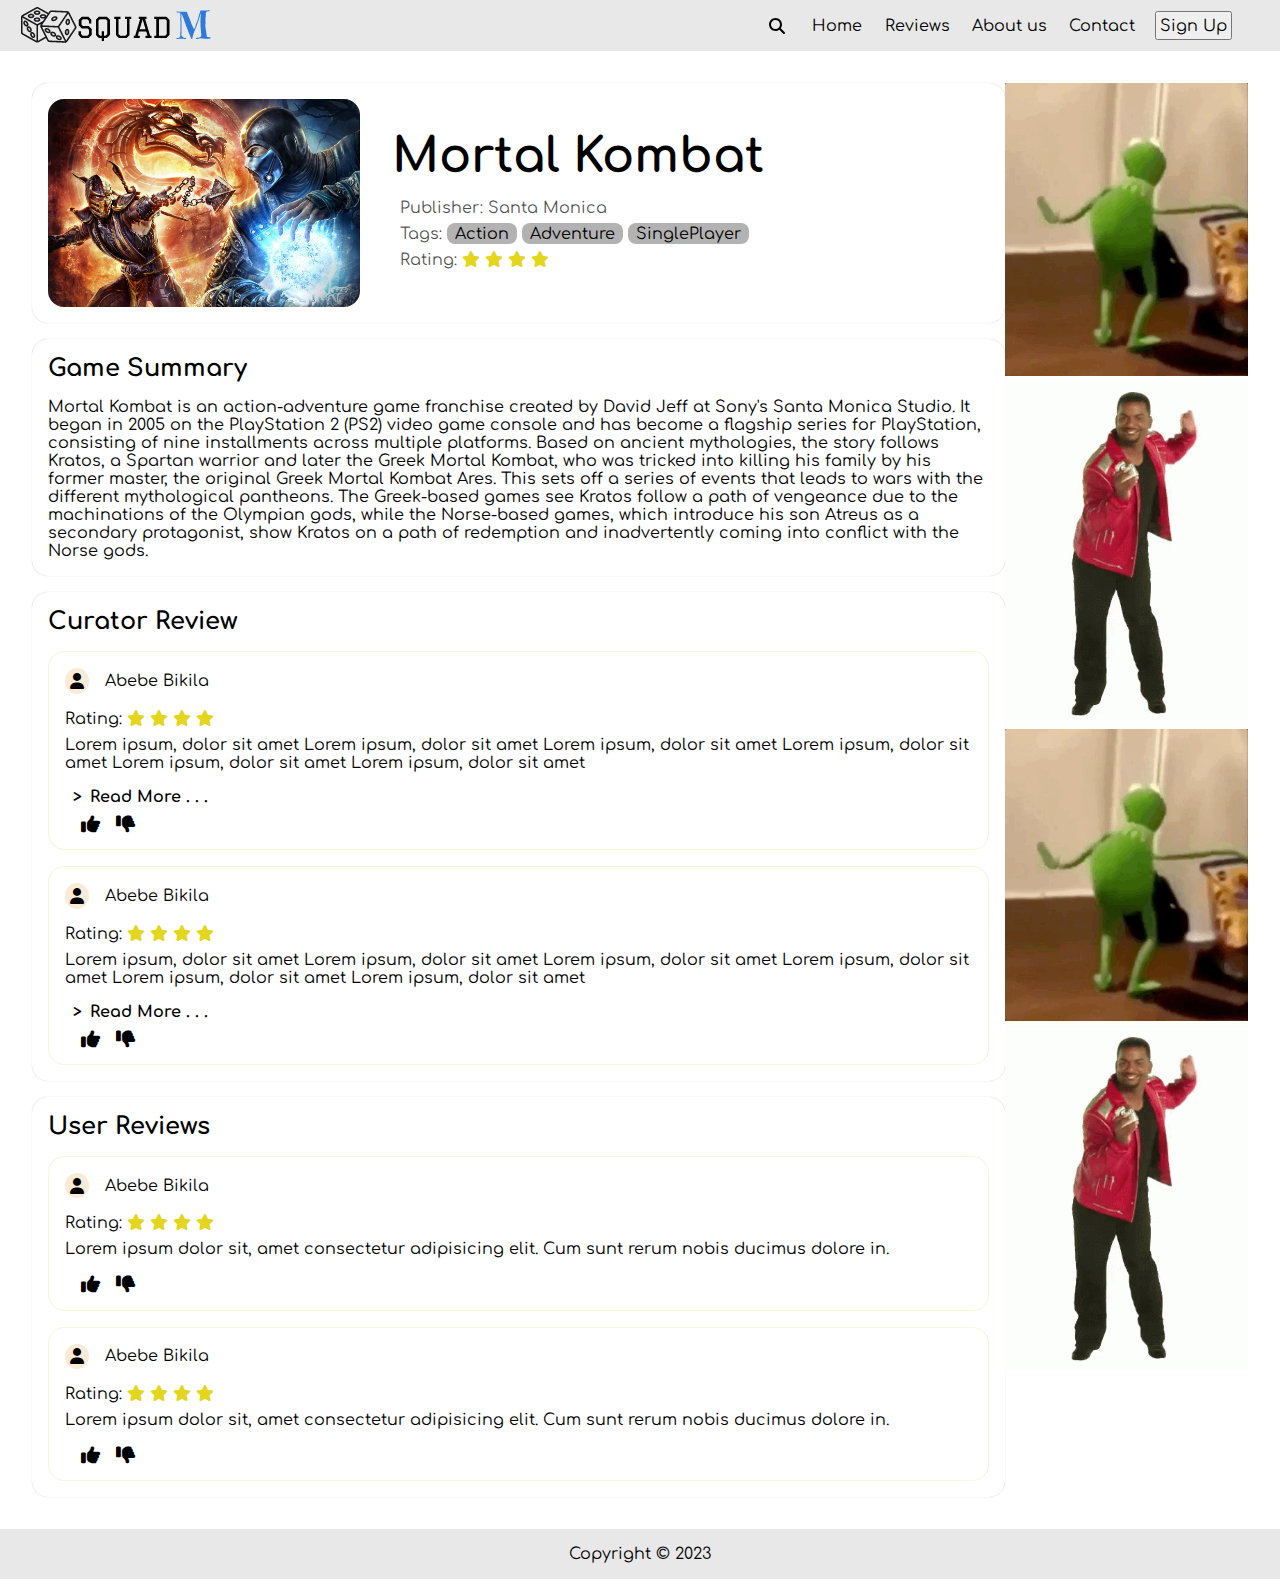
<file: PROJECT-with-css/pages/games/mortalkombat.html>
<!DOCTYPE html>
<html lang="en">
<head>
    <meta charset="UTF-8">
    <meta http-equiv="X-UA-Compatible" content="IE=edge">
    <meta name="viewport" content="width=device-width, initial-scale=1.0">
    <title>Mortal Kombat</title>
    <link rel="stylesheet" href="../../css/style.css">
    <link rel="stylesheet" href="../../css/review-page.css">
    <link rel="stylesheet" href="../../webfont-css/all.css">
</head>
<body>
    <div class="container">
        <header>
            <div class="logo">
                <a href="../../index.html">
                    <img src="../../images/squadmlogo.png" alt="squad M logo" class="logo-img">
                </a>
            </div>
            <nav id="nav-container" class="">
                <span class="burger" id="navToggle">
                    <img src="../../images/bars-solid.svg" alt="nav burger" class="nav-burger">
                </span>
                <div class="search-bar nav-item">
                    <label for="search"><img src="../../images/magnifying-glass-solid.svg" alt="search icon" class="search-icon">
                        <input type="text" name="search" id="search" placeholder="Search..." class="search-input">
                    </label>
                </div>
                <a href="../../index.html" class="nav-item">Home</a> 
                <a href="../reviews.html" class="nav-item">Reviews</a>
                <a href="../aboutus.html" class="nav-item">About us</a> 
                <a href="../contact.html" class="nav-item">Contact</a>
                <a href="../signup.html">
                    <button class="nav-item">Sign Up</button>
                </a>
            </nav>
        </header>
        
        <main>
            <div class="content-container">
                <section class="header">
                    <div class="headerimg">
                        <img src="../../images/mortalkombat.jpg" alt="Mortal Kombat">
                    </div>
                    <div class="headertxt">
                        <h1>Mortal Kombat</h1>
                        <p class="publisher">Publisher: Santa Monica </p>
                        <p class="tags">Tags: 
                            <span class="tag">Action</span>
                            <span class="tag">Adventure</span>
                            <span class="tag">SinglePlayer</span>
                        </p>
                        <p class="rating"> Rating: 
                            <i class="fa-solid fa-star"></i>
                            <i class="fa-solid fa-star"></i>
                            <i class="fa-solid fa-star"></i>
                            <i class="fa-solid fa-star"></i>
                        </p>
                    </div>
                </section>
    
                <section class="summary">
                    <h3>Game Summary</h3>
                    <p>Mortal Kombat is an action-adventure game franchise created by David Jeff at Sony's Santa Monica Studio. It began in 2005 on the PlayStation 2 (PS2) video game console and has become a flagship series for PlayStation, consisting of nine installments across multiple platforms. Based on ancient mythologies, the story follows Kratos, a Spartan warrior and later the Greek Mortal Kombat, who was tricked into killing his family by his former master, the original Greek Mortal Kombat Ares. This sets off a series of events that leads to wars with the different mythological pantheons. The Greek-based games see Kratos follow a path of vengeance due to the machinations of the Olympian gods, while the Norse-based games, which introduce his son Atreus as a secondary protagonist, show Kratos on a path of redemption and inadvertently coming into conflict with the Norse gods.</p>
                </section>

                <section class="curators">
                    <h3>Curator Review</h3>
                    <div class="curator">
                        <div class="Tag">
                            <div class="icon">
                                <i class="fa-solid fa-user"></i>
                            </div>
                            <p class="Name">Abebe Bikila</p>
                        </div>
                        <p class="comment">
                            <p class="rating"> Rating: 
                                <i class="fa-solid fa-star"></i>
                                <i class="fa-solid fa-star"></i>
                                <i class="fa-solid fa-star"></i>
                                <i class="fa-solid fa-star"></i>
                            </p>
                            <p>
                                Lorem ipsum, dolor sit amet 
                                Lorem ipsum, dolor sit amet 
                                Lorem ipsum, dolor sit amet 
                                Lorem ipsum, dolor sit amet 
                                Lorem ipsum, dolor sit amet 
                                Lorem ipsum, dolor sit amet 
                            </p>
                        </p>
                        <details>
                            <summary>Read More . . .</summary>
                            <p>Lorem ipsum dolor sit amet consectetur adipisicing elit. Modi reprehenderit neque aliquam deserunt odio aliquid est laborum sint fugit aspernatur. In suscipit labore quae voluptatum neque sed repellat quo dolorum ullam reiciendis eum assumenda ipsum temporibus facere magnam eius quia ab ea quod saepe, nesciunt explicabo? Odio magni quidem veritatis.</p>
                        </details>
                        <div class="feedback">
                            <i class="fa-solid fa-thumbs-up"></i>
                            <i class="fa-solid fa-thumbs-down"></i>
                        </div>
                    </div>
                    <div class="curator">
                        <div class="Tag">
                            <div class="icon">
                                <i class="fa-solid fa-user"></i>
                            </div>
                            <p class="Name">Abebe Bikila</p>
                        </div>
                        <p class="comment">
                            <p class="rating"> Rating: 
                                <i class="fa-solid fa-star"></i>
                                <i class="fa-solid fa-star"></i>
                                <i class="fa-solid fa-star"></i>
                                <i class="fa-solid fa-star"></i>
                            </p>
                            <p>
                                Lorem ipsum, dolor sit amet 
                                Lorem ipsum, dolor sit amet 
                                Lorem ipsum, dolor sit amet 
                                Lorem ipsum, dolor sit amet 
                                Lorem ipsum, dolor sit amet 
                                Lorem ipsum, dolor sit amet 
                            </p>
                        </p>
                        <details>
                            <summary>Read More . . .</summary>
                            <p>Lorem ipsum dolor sit amet consectetur adipisicing elit. Modi reprehenderit neque aliquam deserunt odio aliquid est laborum sint fugit aspernatur. In suscipit labore quae voluptatum neque sed repellat quo dolorum ullam reiciendis eum assumenda ipsum temporibus facere magnam eius quia ab ea quod saepe, nesciunt explicabo? Odio magni quidem veritatis.</p>
                        </details>

                        <div class="feedback">
                            <i class="fa-solid fa-thumbs-up"></i>
                            <i class="fa-solid fa-thumbs-down"></i>
                        </div>
                    </div>
                </section>     
                
                <section class="users">
                    <h3>User Reviews</h3>
                    <div class="user">
                        <div class="Tag">
                            <div class="icon">
                                <i class="fa-solid fa-user"></i>
                            </div>
                            <p class="Name">Abebe Bikila</p>
                        </div>
                        <p class="comment">
                            <p class="rating"> Rating: 
                            <i class="fa-solid fa-star"></i>
                            <i class="fa-solid fa-star"></i>
                            <i class="fa-solid fa-star"></i>
                            <i class="fa-solid fa-star"></i>
                        </p>
                        <p>
                            Lorem ipsum dolor sit, amet consectetur adipisicing elit. Cum sunt rerum nobis ducimus dolore in.
                        </p>
                    </p>
                    <div class="feedback">
                        <i class="fa-solid fa-thumbs-up"></i>
                        <i class="fa-solid fa-thumbs-down"></i>
                    </div>
                    </div>
                    <div class="user">
                        <div class="Tag">
                            <div class="icon">
                                <i class="fa-solid fa-user"></i>
                            </div>
                            <p class="Name">Abebe Bikila</p>
                        </div>
                        <p class="comment">
                            <p class="rating"> Rating: 
                            <i class="fa-solid fa-star"></i>
                            <i class="fa-solid fa-star"></i>
                            <i class="fa-solid fa-star"></i>
                            <i class="fa-solid fa-star"></i>
                        </p>
                        <p>
                            Lorem ipsum dolor sit, amet consectetur adipisicing elit. Cum sunt rerum nobis ducimus dolore in.
                        </p>
                    </p>
                    <div class="feedback">
                        <i class="fa-solid fa-thumbs-up"></i>
                        <i class="fa-solid fa-thumbs-down"></i>
                    </div>
                    </div>
                </section>
            </div>
            <div class="ads">
                <div class="ad">
                    <img src="../../gifs/frog.gif" alt="ad">
                </div>
                <div class="ad">
                    <img src="../../gifs/dance.gif" alt="ad">
                </div>
                <div class="ad">
                    <img src="../../gifs/frog.gif" alt="ad">
                </div>
                <div class="ad">
                    <img src="../../gifs/dance.gif" alt="ad">
                </div>
            </div>
        </main>

        <footer>
            <p>Copyright &copy; 2023</p>
        </footer>
    </div>

    <script src="../../js/script.js"></script>
</body>
</html>
</file>
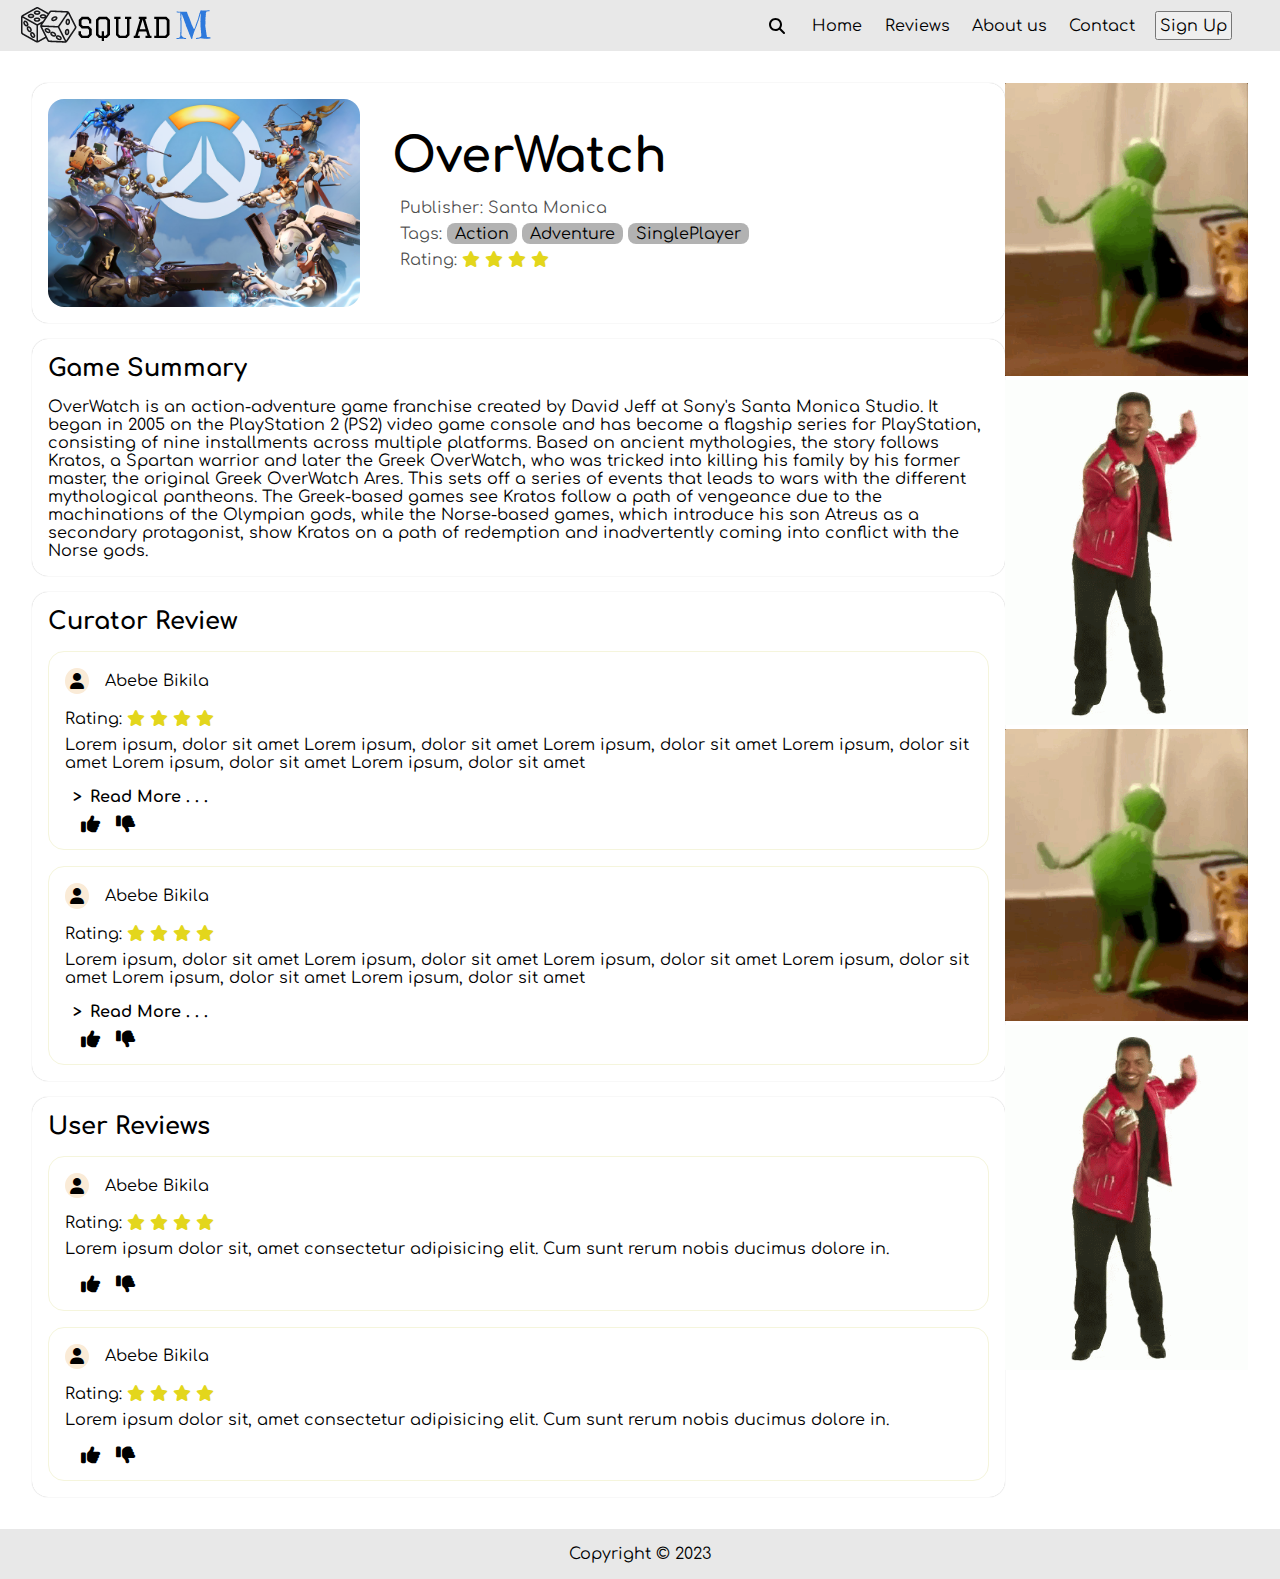
<file: PROJECT-with-css/pages/games/overwatch.html>
<!DOCTYPE html>
<html lang="en">
<head>
    <meta charset="UTF-8">
    <meta http-equiv="X-UA-Compatible" content="IE=edge">
    <meta name="viewport" content="width=device-width, initial-scale=1.0">
    <title>OverWatch</title>
    <link rel="stylesheet" href="../../css/style.css">
    <link rel="stylesheet" href="../../css/review-page.css">
    <link rel="stylesheet" href="../../webfont-css/all.css">
</head>
<body>
    <div class="container">
        <header>
            <div class="logo">
                <a href="../../index.html">
                    <img src="../../images/squadmlogo.png" alt="squad M logo" class="logo-img">
                </a>
            </div>
            <nav id="nav-container" class="">
                <span class="burger" id="navToggle">
                    <img src="../../images/bars-solid.svg" alt="nav burger" class="nav-burger">
                </span>
                <div class="search-bar nav-item">
                    <label for="search"><img src="../../images/magnifying-glass-solid.svg" alt="search icon" class="search-icon">
                        <input type="text" name="search" id="search" placeholder="Search..." class="search-input">
                    </label>
                </div>
                <a href="../../index.html" class="nav-item">Home</a> 
                <a href="../reviews.html" class="nav-item">Reviews</a>
                <a href="../aboutus.html" class="nav-item">About us</a> 
                <a href="../contact.html" class="nav-item">Contact</a>
                <a href="../signup.html">
                    <button class="nav-item">Sign Up</button>
                </a>
            </nav>
        </header>
        
        <main>
            <div class="content-container">
                <section class="header">
                    <div class="headerimg">
                        <img src="../../images/overwatch.png" alt="OverWatch">
                    </div>
                    <div class="headertxt">
                        <h1>OverWatch</h1>
                        <p class="publisher">Publisher: Santa Monica </p>
                        <p class="tags">Tags: 
                            <span class="tag">Action</span>
                            <span class="tag">Adventure</span>
                            <span class="tag">SinglePlayer</span>
                        </p>
                        <p class="rating"> Rating: 
                            <i class="fa-solid fa-star"></i>
                            <i class="fa-solid fa-star"></i>
                            <i class="fa-solid fa-star"></i>
                            <i class="fa-solid fa-star"></i>
                        </p>
                    </div>
                </section>
    
                <section class="summary">
                    <h3>Game Summary</h3>
                    <p>OverWatch is an action-adventure game franchise created by David Jeff at Sony's Santa Monica Studio. It began in 2005 on the PlayStation 2 (PS2) video game console and has become a flagship series for PlayStation, consisting of nine installments across multiple platforms. Based on ancient mythologies, the story follows Kratos, a Spartan warrior and later the Greek OverWatch, who was tricked into killing his family by his former master, the original Greek OverWatch Ares. This sets off a series of events that leads to wars with the different mythological pantheons. The Greek-based games see Kratos follow a path of vengeance due to the machinations of the Olympian gods, while the Norse-based games, which introduce his son Atreus as a secondary protagonist, show Kratos on a path of redemption and inadvertently coming into conflict with the Norse gods.</p>
                </section>

                <section class="curators">
                    <h3>Curator Review</h3>
                    <div class="curator">
                        <div class="Tag">
                            <div class="icon">
                                <i class="fa-solid fa-user"></i>
                            </div>
                            <p class="Name">Abebe Bikila</p>
                        </div>
                        <p class="comment">
                            <p class="rating"> Rating: 
                                <i class="fa-solid fa-star"></i>
                                <i class="fa-solid fa-star"></i>
                                <i class="fa-solid fa-star"></i>
                                <i class="fa-solid fa-star"></i>
                            </p>
                            <p>
                                Lorem ipsum, dolor sit amet 
                                Lorem ipsum, dolor sit amet 
                                Lorem ipsum, dolor sit amet 
                                Lorem ipsum, dolor sit amet 
                                Lorem ipsum, dolor sit amet 
                                Lorem ipsum, dolor sit amet 
                            </p>
                        </p>
                        <details>
                            <summary>Read More . . .</summary>
                            <p>Lorem ipsum dolor sit amet consectetur adipisicing elit. Modi reprehenderit neque aliquam deserunt odio aliquid est laborum sint fugit aspernatur. In suscipit labore quae voluptatum neque sed repellat quo dolorum ullam reiciendis eum assumenda ipsum temporibus facere magnam eius quia ab ea quod saepe, nesciunt explicabo? Odio magni quidem veritatis.</p>
                        </details>
                        <div class="feedback">
                            <i class="fa-solid fa-thumbs-up"></i>
                            <i class="fa-solid fa-thumbs-down"></i>
                        </div>
                    </div>
                    <div class="curator">
                        <div class="Tag">
                            <div class="icon">
                                <i class="fa-solid fa-user"></i>
                            </div>
                            <p class="Name">Abebe Bikila</p>
                        </div>
                        <p class="comment">
                            <p class="rating"> Rating: 
                                <i class="fa-solid fa-star"></i>
                                <i class="fa-solid fa-star"></i>
                                <i class="fa-solid fa-star"></i>
                                <i class="fa-solid fa-star"></i>
                            </p>
                            <p>
                                Lorem ipsum, dolor sit amet 
                                Lorem ipsum, dolor sit amet 
                                Lorem ipsum, dolor sit amet 
                                Lorem ipsum, dolor sit amet 
                                Lorem ipsum, dolor sit amet 
                                Lorem ipsum, dolor sit amet 
                            </p>
                        </p>
                        <details>
                            <summary>Read More . . .</summary>
                            <p>Lorem ipsum dolor sit amet consectetur adipisicing elit. Modi reprehenderit neque aliquam deserunt odio aliquid est laborum sint fugit aspernatur. In suscipit labore quae voluptatum neque sed repellat quo dolorum ullam reiciendis eum assumenda ipsum temporibus facere magnam eius quia ab ea quod saepe, nesciunt explicabo? Odio magni quidem veritatis.</p>
                        </details>

                        <div class="feedback">
                            <i class="fa-solid fa-thumbs-up"></i>
                            <i class="fa-solid fa-thumbs-down"></i>
                        </div>
                    </div>
                </section>     
                
                <section class="users">
                    <h3>User Reviews</h3>
                    <div class="user">
                        <div class="Tag">
                            <div class="icon">
                                <i class="fa-solid fa-user"></i>
                            </div>
                            <p class="Name">Abebe Bikila</p>
                        </div>
                        <p class="comment">
                            <p class="rating"> Rating: 
                            <i class="fa-solid fa-star"></i>
                            <i class="fa-solid fa-star"></i>
                            <i class="fa-solid fa-star"></i>
                            <i class="fa-solid fa-star"></i>
                        </p>
                        <p>
                            Lorem ipsum dolor sit, amet consectetur adipisicing elit. Cum sunt rerum nobis ducimus dolore in.
                        </p>
                    </p>
                    <div class="feedback">
                        <i class="fa-solid fa-thumbs-up"></i>
                        <i class="fa-solid fa-thumbs-down"></i>
                    </div>
                    </div>
                    <div class="user">
                        <div class="Tag">
                            <div class="icon">
                                <i class="fa-solid fa-user"></i>
                            </div>
                            <p class="Name">Abebe Bikila</p>
                        </div>
                        <p class="comment">
                            <p class="rating"> Rating: 
                            <i class="fa-solid fa-star"></i>
                            <i class="fa-solid fa-star"></i>
                            <i class="fa-solid fa-star"></i>
                            <i class="fa-solid fa-star"></i>
                        </p>
                        <p>
                            Lorem ipsum dolor sit, amet consectetur adipisicing elit. Cum sunt rerum nobis ducimus dolore in.
                        </p>
                    </p>
                    <div class="feedback">
                        <i class="fa-solid fa-thumbs-up"></i>
                        <i class="fa-solid fa-thumbs-down"></i>
                    </div>
                    </div>
                </section>
            </div>
            <div class="ads">
                <div class="ad">
                    <img src="../../gifs/frog.gif" alt="ad">
                </div>
                <div class="ad">
                    <img src="../../gifs/dance.gif" alt="ad">
                </div>
                <div class="ad">
                    <img src="../../gifs/frog.gif" alt="ad">
                </div>
                <div class="ad">
                    <img src="../../gifs/dance.gif" alt="ad">
                </div>
            </div>
        </main>

        <footer>
            <p>Copyright &copy; 2023</p>
        </footer>
    </div>

    <script src="../../js/script.js"></script>
</body>
</html>
</file>
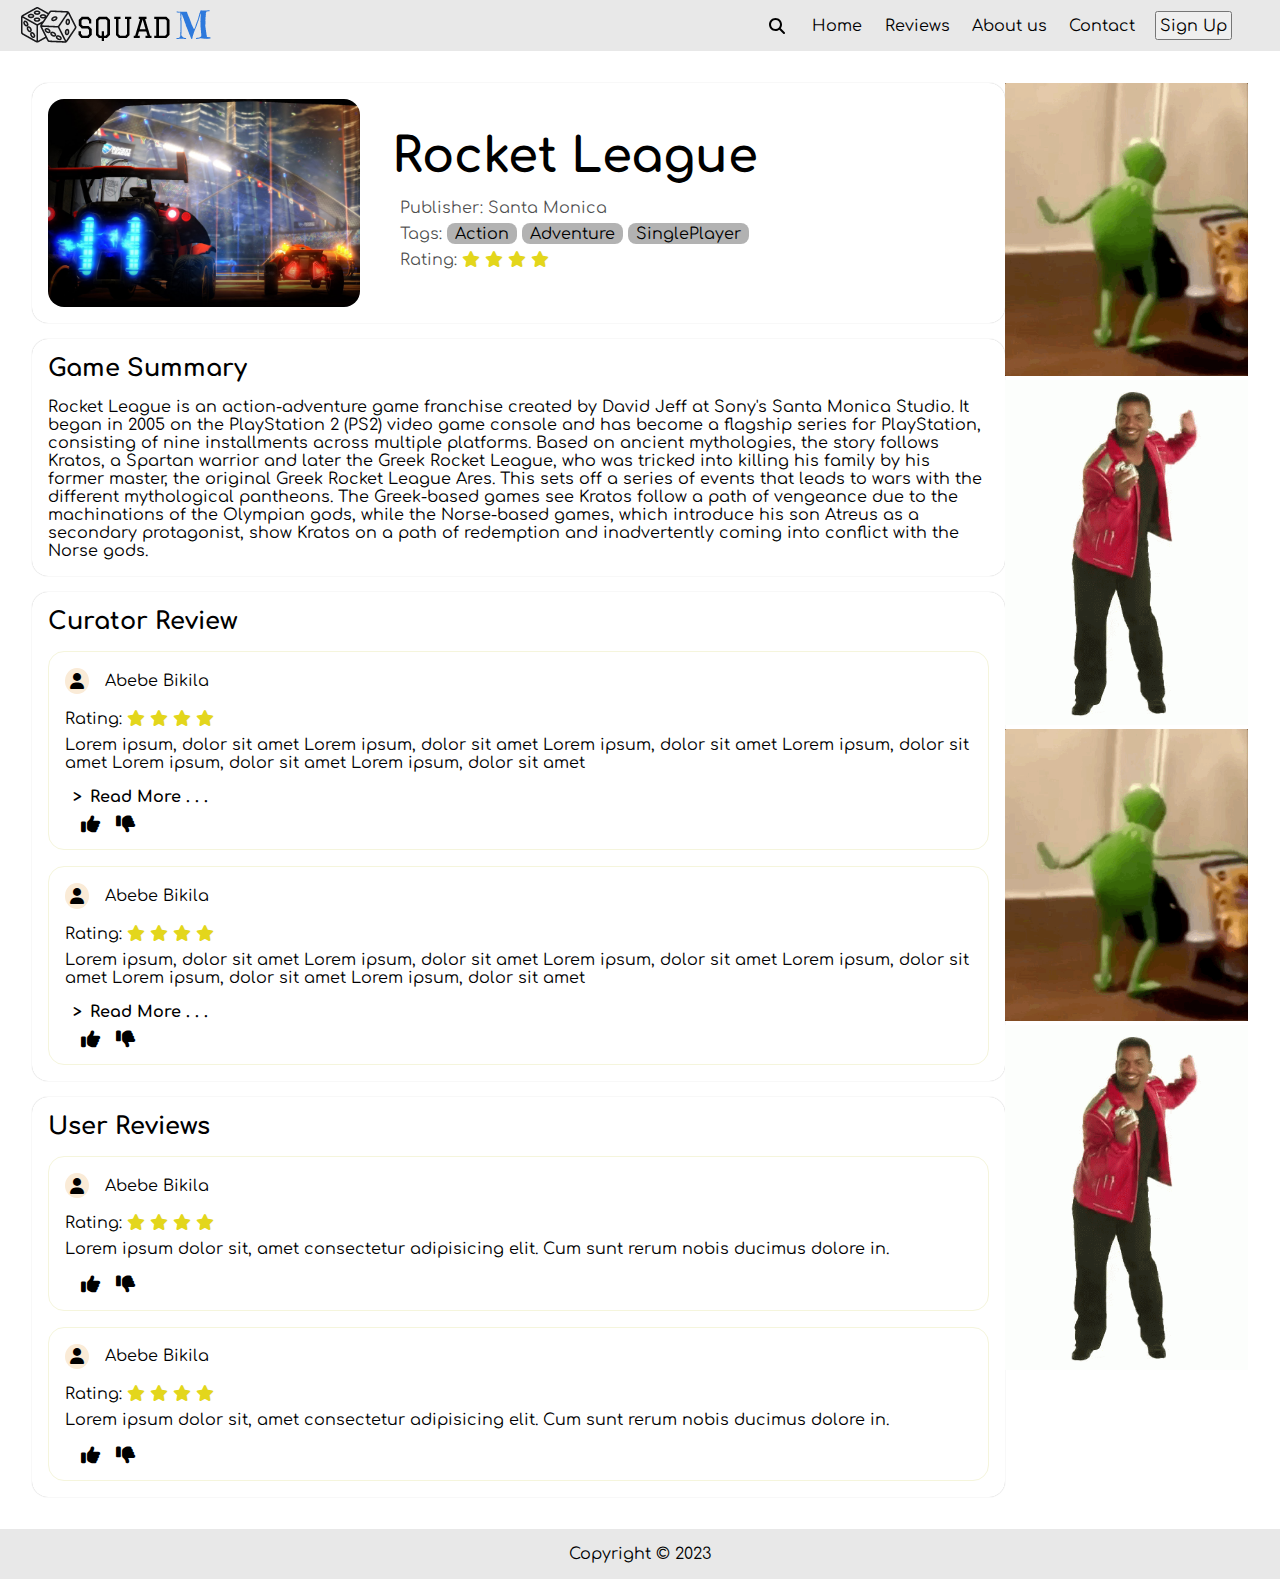
<file: PROJECT-with-css/pages/games/rocketleague.html>
<!DOCTYPE html>
<html lang="en">
<head>
    <meta charset="UTF-8">
    <meta http-equiv="X-UA-Compatible" content="IE=edge">
    <meta name="viewport" content="width=device-width, initial-scale=1.0">
    <title>Rocket League</title>
    <link rel="stylesheet" href="../../css/style.css">
    <link rel="stylesheet" href="../../css/review-page.css">
    <link rel="stylesheet" href="../../webfont-css/all.css">
</head>
<body>
    <div class="container">
        <header>
            <div class="logo">
                <a href="../../index.html">
                    <img src="../../images/squadmlogo.png" alt="squad M logo" class="logo-img">
                </a>
            </div>
            <nav id="nav-container" class="">
                <span class="burger" id="navToggle">
                    <img src="../../images/bars-solid.svg" alt="nav burger" class="nav-burger">
                </span>
                <div class="search-bar nav-item">
                    <label for="search"><img src="../../images/magnifying-glass-solid.svg" alt="search icon" class="search-icon">
                        <input type="text" name="search" id="search" placeholder="Search..." class="search-input">
                    </label>
                </div>
                <a href="../../index.html" class="nav-item">Home</a> 
                <a href="../reviews.html" class="nav-item">Reviews</a>
                <a href="../aboutus.html" class="nav-item">About us</a> 
                <a href="../contact.html" class="nav-item">Contact</a>
                <a href="../signup.html">
                    <button class="nav-item">Sign Up</button>
                </a>
            </nav>
        </header>
        
        <main>
            <div class="content-container">
                <section class="header">
                    <div class="headerimg">
                        <img src="../../images/rocketleague.jpg" alt="Rocket League">
                    </div>
                    <div class="headertxt">
                        <h1>Rocket League</h1>
                        <p class="publisher">Publisher: Santa Monica </p>
                        <p class="tags">Tags: 
                            <span class="tag">Action</span>
                            <span class="tag">Adventure</span>
                            <span class="tag">SinglePlayer</span>
                        </p>
                        <p class="rating"> Rating: 
                            <i class="fa-solid fa-star"></i>
                            <i class="fa-solid fa-star"></i>
                            <i class="fa-solid fa-star"></i>
                            <i class="fa-solid fa-star"></i>
                        </p>
                    </div>
                </section>
    
                <section class="summary">
                    <h3>Game Summary</h3>
                    <p>Rocket League is an action-adventure game franchise created by David Jeff at Sony's Santa Monica Studio. It began in 2005 on the PlayStation 2 (PS2) video game console and has become a flagship series for PlayStation, consisting of nine installments across multiple platforms. Based on ancient mythologies, the story follows Kratos, a Spartan warrior and later the Greek Rocket League, who was tricked into killing his family by his former master, the original Greek Rocket League Ares. This sets off a series of events that leads to wars with the different mythological pantheons. The Greek-based games see Kratos follow a path of vengeance due to the machinations of the Olympian gods, while the Norse-based games, which introduce his son Atreus as a secondary protagonist, show Kratos on a path of redemption and inadvertently coming into conflict with the Norse gods.</p>
                </section>

                <section class="curators">
                    <h3>Curator Review</h3>
                    <div class="curator">
                        <div class="Tag">
                            <div class="icon">
                                <i class="fa-solid fa-user"></i>
                            </div>
                            <p class="Name">Abebe Bikila</p>
                        </div>
                        <p class="comment">
                            <p class="rating"> Rating: 
                                <i class="fa-solid fa-star"></i>
                                <i class="fa-solid fa-star"></i>
                                <i class="fa-solid fa-star"></i>
                                <i class="fa-solid fa-star"></i>
                            </p>
                            <p>
                                Lorem ipsum, dolor sit amet 
                                Lorem ipsum, dolor sit amet 
                                Lorem ipsum, dolor sit amet 
                                Lorem ipsum, dolor sit amet 
                                Lorem ipsum, dolor sit amet 
                                Lorem ipsum, dolor sit amet 
                            </p>
                        </p>
                        <details>
                            <summary>Read More . . .</summary>
                            <p>Lorem ipsum dolor sit amet consectetur adipisicing elit. Modi reprehenderit neque aliquam deserunt odio aliquid est laborum sint fugit aspernatur. In suscipit labore quae voluptatum neque sed repellat quo dolorum ullam reiciendis eum assumenda ipsum temporibus facere magnam eius quia ab ea quod saepe, nesciunt explicabo? Odio magni quidem veritatis.</p>
                        </details>
                        <div class="feedback">
                            <i class="fa-solid fa-thumbs-up"></i>
                            <i class="fa-solid fa-thumbs-down"></i>
                        </div>
                    </div>
                    <div class="curator">
                        <div class="Tag">
                            <div class="icon">
                                <i class="fa-solid fa-user"></i>
                            </div>
                            <p class="Name">Abebe Bikila</p>
                        </div>
                        <p class="comment">
                            <p class="rating"> Rating: 
                                <i class="fa-solid fa-star"></i>
                                <i class="fa-solid fa-star"></i>
                                <i class="fa-solid fa-star"></i>
                                <i class="fa-solid fa-star"></i>
                            </p>
                            <p>
                                Lorem ipsum, dolor sit amet 
                                Lorem ipsum, dolor sit amet 
                                Lorem ipsum, dolor sit amet 
                                Lorem ipsum, dolor sit amet 
                                Lorem ipsum, dolor sit amet 
                                Lorem ipsum, dolor sit amet 
                            </p>
                        </p>
                        <details>
                            <summary>Read More . . .</summary>
                            <p>Lorem ipsum dolor sit amet consectetur adipisicing elit. Modi reprehenderit neque aliquam deserunt odio aliquid est laborum sint fugit aspernatur. In suscipit labore quae voluptatum neque sed repellat quo dolorum ullam reiciendis eum assumenda ipsum temporibus facere magnam eius quia ab ea quod saepe, nesciunt explicabo? Odio magni quidem veritatis.</p>
                        </details>

                        <div class="feedback">
                            <i class="fa-solid fa-thumbs-up"></i>
                            <i class="fa-solid fa-thumbs-down"></i>
                        </div>
                    </div>
                </section>     
                
                <section class="users">
                    <h3>User Reviews</h3>
                    <div class="user">
                        <div class="Tag">
                            <div class="icon">
                                <i class="fa-solid fa-user"></i>
                            </div>
                            <p class="Name">Abebe Bikila</p>
                        </div>
                        <p class="comment">
                            <p class="rating"> Rating: 
                            <i class="fa-solid fa-star"></i>
                            <i class="fa-solid fa-star"></i>
                            <i class="fa-solid fa-star"></i>
                            <i class="fa-solid fa-star"></i>
                        </p>
                        <p>
                            Lorem ipsum dolor sit, amet consectetur adipisicing elit. Cum sunt rerum nobis ducimus dolore in.
                        </p>
                    </p>
                    <div class="feedback">
                        <i class="fa-solid fa-thumbs-up"></i>
                        <i class="fa-solid fa-thumbs-down"></i>
                    </div>
                    </div>
                    <div class="user">
                        <div class="Tag">
                            <div class="icon">
                                <i class="fa-solid fa-user"></i>
                            </div>
                            <p class="Name">Abebe Bikila</p>
                        </div>
                        <p class="comment">
                            <p class="rating"> Rating: 
                            <i class="fa-solid fa-star"></i>
                            <i class="fa-solid fa-star"></i>
                            <i class="fa-solid fa-star"></i>
                            <i class="fa-solid fa-star"></i>
                        </p>
                        <p>
                            Lorem ipsum dolor sit, amet consectetur adipisicing elit. Cum sunt rerum nobis ducimus dolore in.
                        </p>
                    </p>
                    <div class="feedback">
                        <i class="fa-solid fa-thumbs-up"></i>
                        <i class="fa-solid fa-thumbs-down"></i>
                    </div>
                    </div>
                </section>
            </div>
            <div class="ads">
                <div class="ad">
                    <img src="../../gifs/frog.gif" alt="ad">
                </div>
                <div class="ad">
                    <img src="../../gifs/dance.gif" alt="ad">
                </div>
                <div class="ad">
                    <img src="../../gifs/frog.gif" alt="ad">
                </div>
                <div class="ad">
                    <img src="../../gifs/dance.gif" alt="ad">
                </div>
            </div>
        </main>

        <footer>
            <p>Copyright &copy; 2023</p>
        </footer>
    </div>

    <script src="../../js/script.js"></script>
</body>
</html>
</file>
<file: PROJECT-with-css/css/style.css>
@import url('https://fonts.googleapis.com/css2?family=Comfortaa&display=swap');
*{
    margin: 0;
    padding: 0;
    box-sizing: border-box;
    text-decoration: none;
    list-style-type: none;
    color: black;
    font-size: 16px;
    font-family: 'Comfortaa', cursive;
}
/* Scroll bar hide */
html {
    scrollbar-width: none;
}
body {
    -ms-overflow-style: none;  /* IE and Edge */
    scrollbar-width: none;  /* Firefox */
}
body::-webkit-scrollbar{
    display: none;
}

.light{
    background-color: #212121;
    color: #e8e8e8;
}

.dark{
    background-color: #212121;
    color: #e8e8e8;
}

.fa-star{
    color: #e3d61c;
}

.container{
    width: 100%;
    display: grid;
    grid-template-columns: 100%;
    grid-template-rows: auto 1fr auto;
    grid-template-areas: "head" 
                         "main" 
                         "foot";
    align-items: right;
}
header{
    padding: 0.1rem 1rem;
    width: 100%;
    grid-area: head;
    display: grid;
    align-items: center;
    grid-template-columns: auto 1fr;
    background-color: #e8e8e8;
}
    .logo{
        /* margin-left: 1.5rem; */
        height: 3rem;
    }
    nav{
        display: grid;
        grid-template-columns: repeat(8, auto);
        grid-template-rows: 100%;
        align-items: center;
        justify-content: flex-end;
        gap: 1rem;
    }
        .search-bar{
            display: grid;
            grid-template-rows: auto 1fr;
            grid-template-columns: 1fr;
            place-items: center;
            /* background-color: #e8e8e8; */
            width: auto;
        }
            .search-icon{
                height: 1rem;
            }
            .search-bar > label{
                display: flex;
                place-items: center;
                gap: 0.3rem;
                cursor: pointer;
            }
            .search-input{
                width: 0;
                color: #212121;
                border: none;
                /* background-color: transparent; */
                transition: 0.5s;
                height: 1.5rem;
            }
            .search-input:focus{
                width: 15.5rem;
                outline: 0;
                padding: 0.5rem; 
            }
        .nav-item{
            /* width: 6rem; */
            padding: 0.2rem;
            position: relative;
            /* text-align: center; */
        }
        .nav-item:hover{
            transform: scale(1.1);
        }
            /* .nav-item::after {
                content: "";
                position: absolute;
                bottom: 0;
                left: 0;
                height: 1px;
                background-color: #212121;
                width: 0;
                transition: 0.25s;
            }
            .nav-item:hover::after{
                width: 100%;
            } */
        nav > button{
            width: 6rem;
            padding: 0.4rem 0.6rem;
            font-size: 0.8rem;
            font-size: 1rem;
            font-weight: bold;
            border: 0.3px solid rgba(0, 0, 0, 0.2);
            border-radius: 0.5rem;
        }
        .burger{
            display: none;
        }
            .nav-burger{
                width: 1rem;
            }
@media screen and (max-width: 1160px) {
    nav{
        position: absolute;
        top: 0;
        right: 0;

        z-index: 5;
        
        display: grid;
        grid-template-columns: 100%;
        grid-template-rows: repeat(8, auto);

        align-items: flex-start;
        justify-content: flex-start;
        gap: 1;

        padding: 0 1rem 1rem;
        height: 3.2rem;
    }
        .nav-item{
            height: 2rem;
            display: none;
        }
        .burger{
            margin-top: 0.6rem;
            display: block;
            width: 2rem;
            height: 2rem;
            border-radius: 50%;
            display: grid;
            place-items: center;
            justify-self: flex-end;
        }
}

nav.nav-active{
    position: fixed;
    background-color: rgba(255, 255, 255, 1);
    width: 100%;
    height: auto;
}
nav.nav-active .nav-item{
    display: block;
}   

main{
    width: 100%;
    /* background-color: brown; */
    display: grid;
    place-items: center;
}

footer{
    width: 100%;
    display: grid;
    place-items: center;
    padding: 1rem;
    background-color: #e8e8e8;
}

.premium {
    position: fixed;
    bottom: 3rem;
    right: 3rem;
    padding: 1rem;
    background-color: rgba(0, 0, 0, 0.5);
    border-radius: 50%;
    display: grid;
    place-items: center;
}
.premium .fa-solid{
    color: white;
}
.premium:hover{
    background-color: rgba(0, 0, 0, 1);
}
@media screen and (max-width:1000px) {
    .premium{
        background-color: rgba(0, 0, 0, 1);
        position: fixed;
        bottom: 1rem;
        right: 1rem;
    }
}
</file>
<file: PROJECT-with-css/css/index.css>
/* Carousal start */
.slide{
    display: none;
    width: 100%;
    height: 100%;
    overflow: hidden;
    position: relative;
    /* border-radius: 0.5rem; */
}
.slideImg{
    height: 100%;
    width: 100%;
    object-fit: cover;
}
.slide .slideTxt{
    position: absolute;
    bottom: 0;
    left: 0;
    background: linear-gradient(rgba(0, 0, 0, 0.4), rgba(0, 0, 0, 1)) ;
    padding: 1rem;
    /* height: 8rem; */
    display: flex;
    flex-direction: column;
    gap: 1rem;
}
.slideTxt p,.slideTxt h3{
    color: antiquewhite;
    text-overflow: ellipsis;
    white-space: nowrap;
    overflow: hidden;
}
.slideTxt h3 {
    font-size: 2rem;
}
.carousal{
    width: 100%;
    height: 90vh;
    /* margin: 1rem 0; */
    /* background-color: red; */
    position: relative;
}
@media screen and (max-width:660px) {
    .carousal{
        width: 100%;
        margin: 0.5rem 0;
        height: 40rem;
    }
    .slideTxt {
        width: 100%;
    }
}

.prev, 
.next{
    cursor: pointer;
    position: absolute;
    top: 50%;
    color: white;
    transform: translateY(-50%);
    font-size: 2rem;
    padding: 0.5rem;
    background-color: rgba(0, 0, 0, 0.4);
    opacity: 50%;
    transition: 0.6s ease;
    user-select: none;
}
.next{
    right: 0;
}
.prev:hover, 
.next:hover{
    opacity: 100%;
}
/* Carousal end */

/* Main */
main{
    gap: 2rem;
    /* padding: 2rem 0; */
}

/* Sections */
section{
    display: grid;
    grid-template-columns: 1fr;
    grid-template-rows: auto 1fr;
    width: 90%;
    gap: 1rem;
}
    section > h2{
        justify-self: flex-start;
        font-size: 2rem;
    }
    .articles{
        width: 100%;
        display: flex;
        flex-flow: row wrap;
        gap: 1rem;
    }
        article{
            height: 25rem;
            padding: 1rem;
            /* background-color: #7effb2; */
            flex: 1 0 200px;
            border-radius: 0.5rem;
            background: rgb(250, 250, 250);
            box-shadow: rgba(0, 0, 0, 0.3) 0px 0.5px 2px, rgba(0, 0, 0, 0.2) 0px -1px 0px inset;
            overflow: hidden;
            display: grid;
            grid-template-columns: 1fr;
            grid-template-rows: 4fr 1fr;
            gap: 1rem;
        }
            .article-img{
                object-fit: cover;
                height: 100%;
                width: 100%;
                border-radius: 0.2rem;
            }
            .article-text{
                overflow: hidden;
                text-overflow: ellipsis;
                white-space: nowrap;
                display: grid;
                gap: 0.2rem;
            }
            .article-text > p{
                font-size: 0.8rem;
                color: #765;
            }
</file>
<file: PROJECT-with-css/css/aboutUs.css>
main{
    padding: 1rem 2.5%;
    display: flex;
    flex-flow: column;
    gap: 2rem;
}
h1{
    font-size: 4rem;
    width: 100%;
    padding: 1rem 0;    
}
h3{
    font-size: 1.2rem;
    font-weight: bold;
    width: 100%;
}
section{
    display: grid;
    grid-template-columns: repeat(2, 1fr);
    grid-template-rows: auto;
    border-radius: 1.2rem;
    background-color: #eee;
    width: 90%;
}
    .imgDiv{
        aspect-ratio: 5 / 4;
        border-radius: 1.2rem 0 0 1.2rem;
        overflow: hidden;
        background-color: red;
    }
    section:nth-child(2n-1) .imgDiv{
            border-radius: 0 1.2rem 1.2rem 0;
        }
        .imgDiv > img{
                object-fit: cover;
                width: 100%;
                height: 100%;
            }
            article{
                padding: 3rem;
                display: grid;
                place-items: center;
                flex: 1fr;
            }
@media screen and (max-width: 1000px) {
    h1{
        font-size: 3rem;
    }
    section{
        grid-template-columns: 1fr;
        width: 100%;
        gap: 0;
    }
    .imgDiv{
        border-radius: 1.2rem 1.2rem 0 0;
        aspect-ratio: 3 / 2;
    }
    section:nth-child(2n-1) .imgDiv{
        border-radius: 1.2rem 1.2rem 0 0;
        grid-row: 1;
    }
    article{
        gap: 1rem;
        padding: 2rem 1rem;
    }
}
</file>
<file: PROJECT-with-css/css/contact.css>
main{
    padding: 1rem 2.5%;
    display: flex;
    flex-flow: column;
    gap: 1rem;
}
h1 {
    font-size: 3rem;
    padding: 2rem;
    width: 80%;
    text-align: center;
}
main > p{
    text-align: center;
}
@media screen and (max-width: 1000px) {
    h1 {
        width: 100%;
        /* background-color: red; */
        padding: 2rem 0;
        font-size: 1.8rem;
    }
}


.cards{
    width: 100%;
    display: flex;
    flex-flow: row wrap;
    gap: 2rem;
}
    .card{
        padding: 2.5rem;
        background-color: #ececec;
        border-radius: 0.8rem;
        flex: 1 1 20rem;
        text-align: center;
        display: flex;
        flex-flow: column;
        gap: 1.5rem;
        place-items: center;
    }
        .card h3 {
            font-size: 1.3rem;
            font-weight: bolder;
        }
        .link-btn{
            outline: none;
            cursor: pointer;
            border: none;
            padding: 0.8rem 1.5rem;
            position: relative;
            display: inline-block;
            letter-spacing: 0.05rem;
            font-weight: 700;
            font-size: 17px;
            border-radius: 500px;
            overflow: hidden;
            background: #66ff66;
        }
            .link-btn span {
                color: ghostwhite;
                position: relative;
                z-index: 10;
                transition: color 0.4s;
               }
            .link-btn:hover span {
                color: black;
            }
            .link-btn::before,
            .link-btn::after {
                position: absolute;
                top: 0;
                left: 0;
                width: 100%;
                height: 100%;
                z-index: 0;
            }

            .link-btn::before {
                content: "";
                background: #000;
                width: 120%;
                left: -10%;
                transform: skew(30deg);
                transition: transform 0.4s cubic-bezier(0.3, 1, 0.8, 1);
            }

            .link-btn:hover::before {
                transform: translate3d(100%, 0, 0);
            }
.map {
    padding: 3rem;
    height: 40rem;
    width: 85%;
    /* border-radius: 5rem; */
    overflow: hidden;
    /* background-color: red; */
}
    .map iframe{
        border-radius: 0.5rem;
        width: 100%;
        height: 100%;
        border: 0.1px solid rgba(0, 0, 0, 0.2);
        box-shadow: 0 0 5px 1px rgba(0, 0, 0, 0.2);
    }
@media screen and (max-width: 1000px ) {
    .map {
        padding: 3rem 0.5rem;
        width: 100%;
    }
}

.more-contact {
    display: flex;
    flex-flow: column;
    /* width: 100%; */
}
    .more-contact h3 {
        text-align: center;
        font-size: 1.5rem;
        padding: 2rem;
    }
.platforms {
    /* background-color: red; */
    /* width: 100%; */
    display: flex;
    flex-flow: row wrap;
    gap: 1rem;
    align-items: center;
}
    .platform {
        background-color: #ececec;
        border-radius: 0.8rem;
        flex: 1 1 8rem;
        display: flex;
        flex-flow: row;
        align-items: center;
        justify-content: center;
        gap: 0.5rem;
        place-items: center;
        padding: 0.5rem;
    }
        .platform:hover {
            scale: 1.1;
            box-shadow: 0 1px 1px 1px #bbb;
        }
    .platform-img {
        display: flex;
        align-items: center;
        aspect-ratio: 1/1;
        width: 2rem;
    } 
        .platform-img img {
            width: 100%;
            height: 100%;
        }
    .platform-tag {
        text-align: center;
        font-weight: 500;
    }

@media screen and (max-width: 1000px) {
    .platforms{
        flex-flow: column;
        /* height: 3rem; */
    }
    .platform {
        flex: 1 1 3.2rem;
        height: 3rem;
        padding: 1.5rem;
        gap: 1rem;
    }
}


/* .platform:nth-child(2) {
    background: url(../images/platforms/twitter.png) no-repeat;
    background-size: cover;
}
.platform:nth-child(3) {
    background: url(../images/platforms/instagram.png) no-repeat;
    background-size: cover;
}
.platform:nth-child(4) {
    background: url(../images/platforms/linkedin.png) no-repeat;
    background-size: cover;
} */
</file>
<file: PROJECT-with-css/css/reviews.css>
main{
    padding: 1rem;
    display: grid;
    grid-template-columns: 1fr 5fr 1fr;
    grid-template-rows: 1fr;
}
h2 {
    font-size: 2rem;
    /* box-shadow: 0 0 1px #000; */
    /* background-color: bisque; */
}

#popup {
    position: fixed;
    top: 50%;
    left: 50%;
    transform: translate(-50%, -50%);
    border-radius: 1rem;
}
    #popup::backdrop {
        background-color: rgba(0, 0, 0, 0.8);
    }
#dialog {
    position: relative;
}
    #close {
        position: absolute;
        top: 1rem;
        right: 1rem;
        border: none;
        border-radius: 50%;
        outline: none;
        padding: 0.5rem;
        width: 2rem;
        height: 2rem;
    }

.ads {
    /* background-color: red; */
    padding: 1rem;
    width: 100%;
    height: 100%;
    display: flex;
    flex-flow: column;
    gap: 1.4rem;
}
    .ads .ad {
        width: 100%;
        overflow: hidden;
    }
    .ads img {
        width: 100%;
        height: 100%;
        object-fit: contain;
        border: none;
    }
.content {
    /* background-color: blue; */
    padding: 1rem;
    width: 100%;
    height: 100%;
    display: flex;
    flex-direction: column;
    gap: 2rem;
}
section {
    display: flex;
    flex-flow: column;
    gap: 1rem;
    box-shadow: 0 0 1px rgba(0, 0, 0, 0.3);
    border-radius: 1rem;
    padding: 1rem;
}
    article {
        overflow: hidden;
        display: flex;
        
        gap: 1rem;
        align-items: center;

        height: 10rem;
        padding: 1rem;
        border-radius: 0.5rem;
        background: rgb(250, 250, 250);
        box-shadow: rgba(0, 0, 0, 0.3) 0px 0px 2px;
    }

        .imgDiv {
            aspect-ratio: 5 / 2;
            height: 100%;
            overflow: hidden;
        }
        .imgDiv > img {
            border-radius: 0.2rem;
            width: 100%;
            height: 100%;
            object-fit: cover;
        }
        .desc {
            display: flex;
            flex-flow: column;
            /* gap: 0.25rem; */
            justify-content: space-between;
            height: 100%;

        }
            .desc h4{
                font-size: 1.2rem;
            }
            .desc .gameDesc {
                /* font-size: 0.8rem; */
                color: rgba(0, 0, 0, 0.7);
            }
            .desc .rating{
                opacity: 0.9;
            }
@media screen and (max-width: 1000px) {
    main {
        display: grid;
        grid-template-columns: 1fr;
        padding: 0;
    }
        .ads {
            display: none;
        }
        .content {
            width: 100%;
        }
            section {
                padding: 0 0 1rem;
                border-radius: 0;
                box-shadow: 0 1px rgba(0, 0, 0, 0.2);

            }
                article {
                    flex-flow: column;
                    height: auto;
                    box-shadow: rgba(0, 0, 0, 0.3) 0px 0.5px 2px, rgba(0, 0, 0, 0.2) 0px -1px 0px inset;
                }
                    .imgDiv {
                        aspect-ratio: 3 / 2;
                        width: 100%;
                    }
                        .imgDiv > img {
                            border-radius: 0.5rem;
                        }
                    .desc {
                        gap: 1rem;
                        height: auto;
                    }
                        .desc p {
                            text-align: justify;
                        }
                        .desc h4 {
                            font-size: 1.5rem;
                        }
}
</file>
<file: PROJECT-with-css/css/signup.css>
.container {
    height: 100vh;
}

main {
    display: flex;
    flex-direction: column;
    align-items: center;
    justify-content: center;
}
h1 {
    font-size: 2rem;
    padding: 1rem;
}

form {
    display: flex;
    flex-direction: column;
    gap: 2rem;
    width: 30%;
}
.group {
    display: flex;
    flex-flow: column;
    gap: 0.4rem;
    height: 3rem;
}
form input {
    padding: 0.2rem;
}
form > button {
    padding: 0.5rem;
}


span {
    display: none;
    font-size: 0.8rem;  
}
span.invalid {
    display: block;
    color: rgb(255, 0, 0);
}
@media screen and (max-width: 1000px) {
    form {
        width: 80%;
    }
    h1 {
        width: 90%;
        padding: 1rem 0.5rem;
    }

}
</file>
<file: PROJECT-with-css/css/review-page.css>
main {
    padding: 2rem;
    display: grid;
    grid-template-columns: 4fr 1fr;
    grid-template-rows: 1fr;
}

h3 {
    font-size: 1.5rem;
}

.content-container {
    display: flex;
    flex-flow: column;
    gap: 1rem;
    align-items: flex-start;

}


.ads {
    width: 100%;
    height: 100%;
}
.ads .ad{
    width: 100%;
}
.ads img {
    width: 100%;
    height: 100%;
    object-fit: cover;
}

section {
    width: 100%;
    padding: 1rem;
    border-radius: 1rem;
    box-shadow: 0 0 1px rgba(0, 0, 0, 0.3);
}

.header {
    display: flex;
    height: 15rem;
    gap: 2rem;
}
    .headerimg {
        aspect-ratio: 3 / 2;
        height: 100%;
        overflow: hidden;
    }
    .headerimg img {
        height: 100%;
        width: 100%;
        object-fit: cover;
        border-radius: 1rem;
    }
    .headertxt {
        display: flex;
        flex-flow: column;
        align-items: flex-start;
        justify-content: center;
    }
        .headertxt p {
            padding: 0 0.5rem 0.5rem;
            color: rgba(0, 0, 0, 0.7);
        }
        h1 {
            font-size: 3rem;
            padding: 0 0 1rem;
        }
        .tag {
            padding: 0.1rem 0.5rem;
            border-radius: 0.5rem;
            background-color: rgba(0, 0, 0, 0.3);
            /* font-weight: bold; */
        }

@media screen and (max-width:1000px) {
    main {
        padding: 1rem;
        display: grid;
        grid-template-columns: 1fr;
        grid-template-rows: 1fr;
    }
    .ads {
        display: none;
    }
    .header {
        display: flex;
        flex-flow: column;
        height: auto;
    } 
    .headertxt p{
        padding: 0 0.2rem;
    }
    .headertxt h1 {
        font-size: 2rem;
    }
    .tags {
        line-height: 1.5rem;
    }
}
.summary {
    display: flex;
    gap: 1rem;
    flex-flow: column;
}
.curators {
    display: flex;
    flex-flow: column;
    gap: 1rem;
}

.curator, .user {
    padding: 1rem;
    border: 1px solid beige;
    border-radius: 1rem;
    display: flex;
    flex-flow: column;
    gap: 0.5rem;
    /* background-color: red; */
}
    .Tag {
        display: flex;
        flex-direction: row;
        align-items: center;
        gap: 1rem;       
    }
    .Tag .icon {
        padding: 0.3rem;
        border-radius: 50%;
        background-color: antiquewhite;
        display: flex;
        align-items: center;
        justify-content: center;
    }
    .curators details summary {
        cursor: pointer;
        font-weight: bold;
        position: relative;
    }
    summary::before {
        content: ">";
        position: relative;
        right: 0;
        padding: 0 0.5rem;
    }

@media screen and (max-width: 1000px) {
    .curator, .user {
        padding: 1rem 0;
        border: none;
        border-radius: 0;
        border-bottom: 1px solid rgba(0, 0, 0, 0.2);
        border-top: 1px solid rgba(0, 0, 0, 0.2);
    }
}

.feedback {
    padding: 0 1rem;
    display: flex;
    gap: 1rem;
    align-items: center;
}
.feedback .fa-solid {
    font-size: 1.2rem;
}
.users {
    display: flex;
    flex-direction: column;
    gap: 1rem;
}

.user {
    display: flex;
    flex-flow: column;
    gap: 0.5rem;
}
</file>
